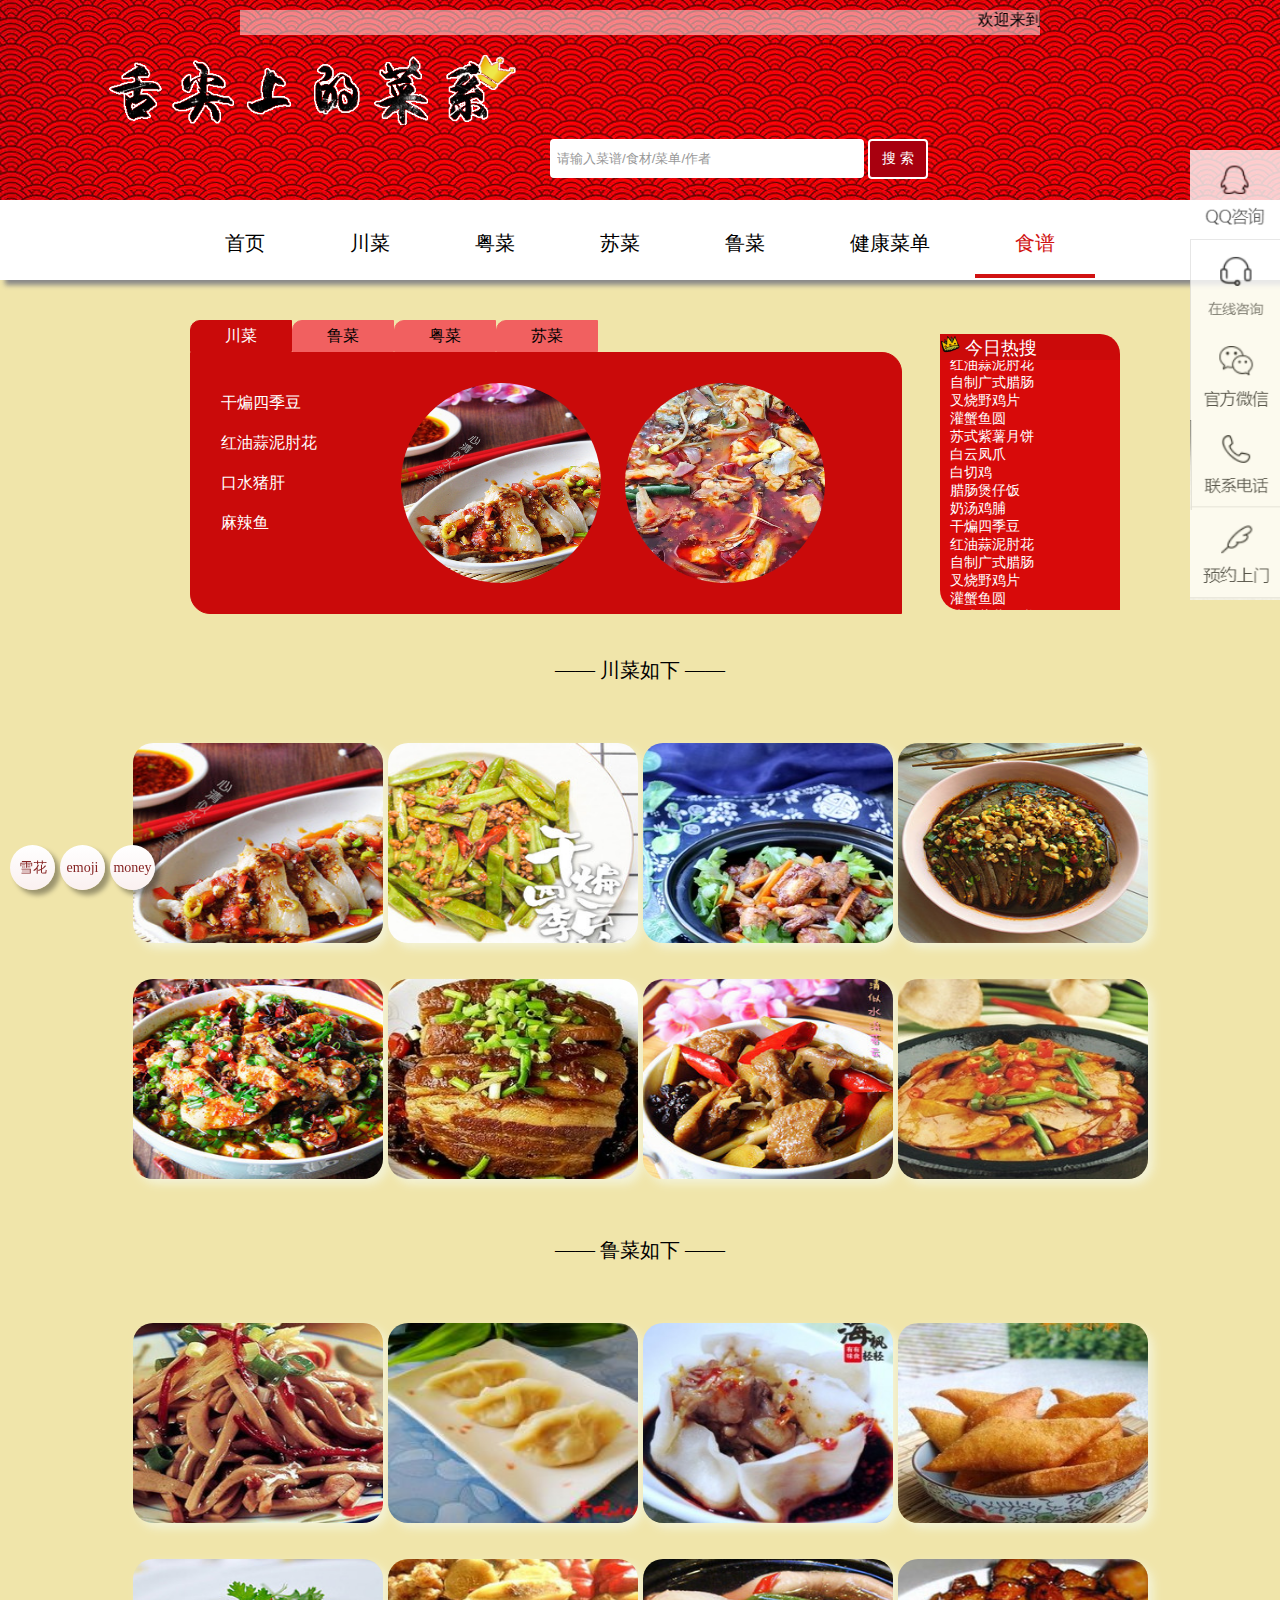
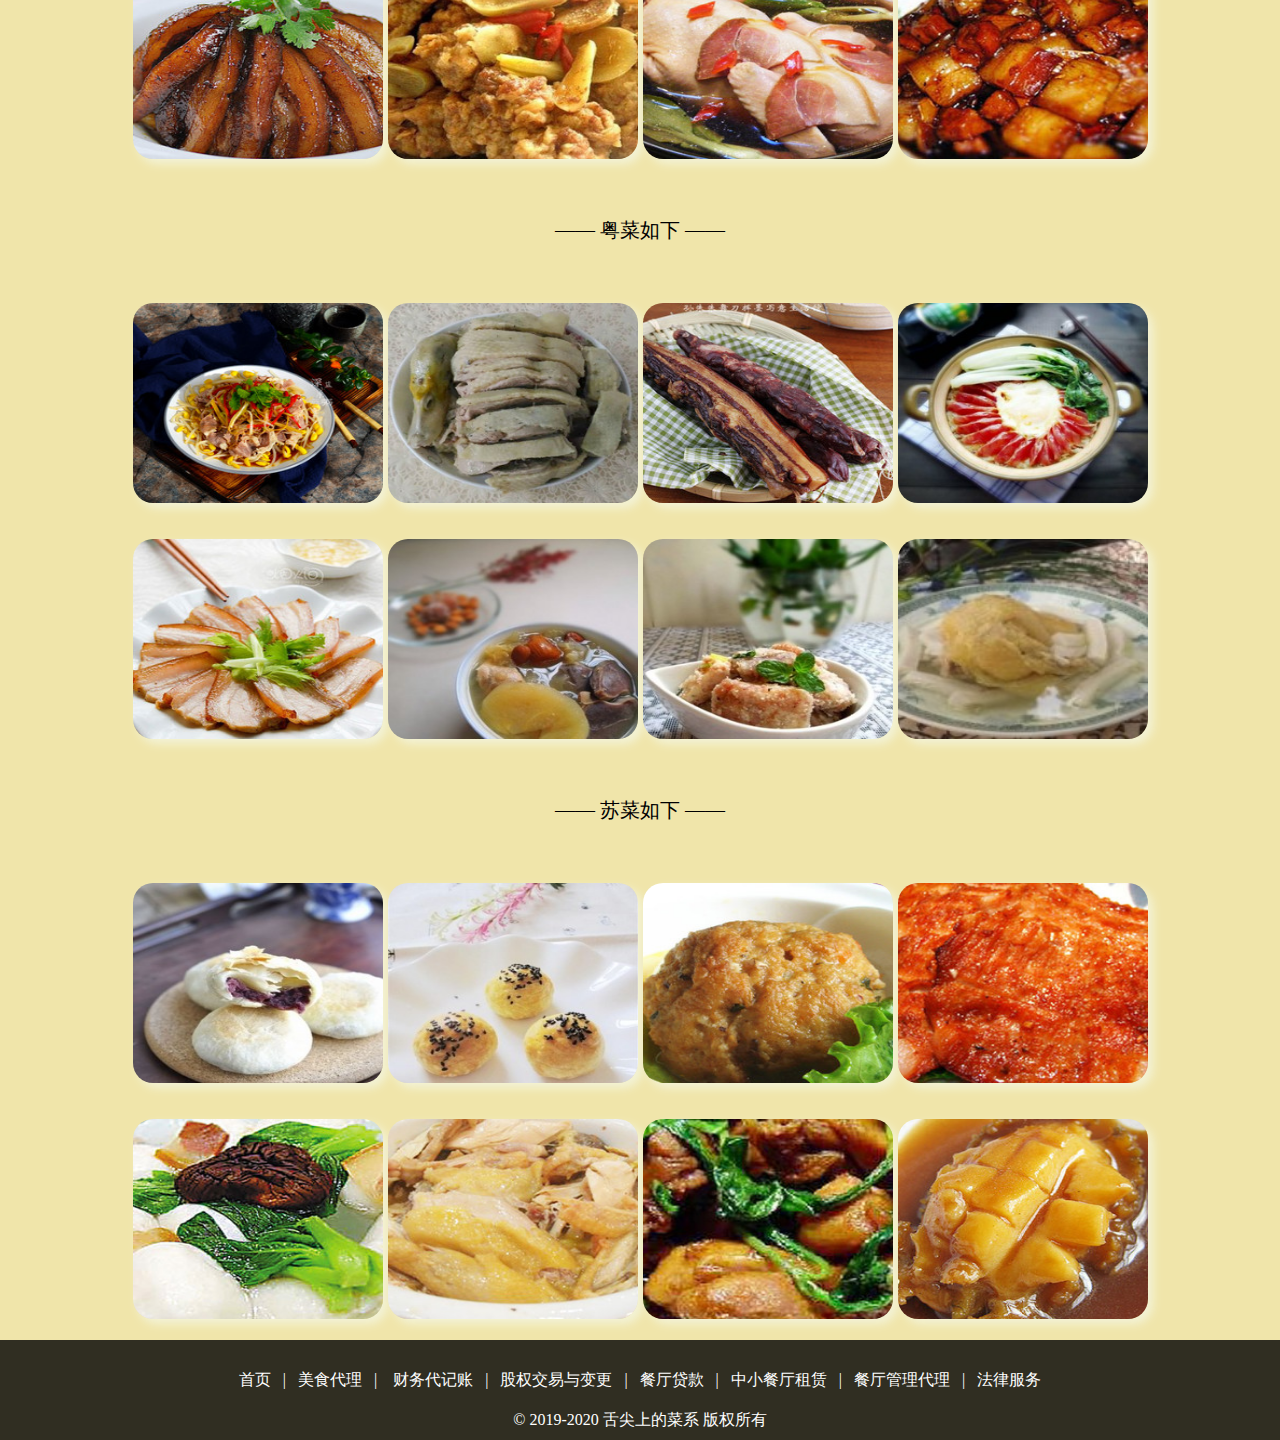
<file: demoMenu.html>
<!DOCTYPE html>
<html lang="en">

<head>
    <meta charset="UTF-8">
    <meta name="viewport" content="width=device-width, initial-scale=1.0">
    <meta http-equiv="X-UA-Compatible" content="ie=edge">
    <title>菜谱</title>
    <link rel="stylesheet" href="css/foods/menu.css">
    <link rel="stylesheet" href="css/foods/banner.css">
    <link rel="stylesheet" href="css/button.css">
    <link rel="stylesheet" href="css/scroll.css">
    <link rel="stylesheet" href="css/top.css">
    <link rel="stylesheet" href="css/fixed.css">
</head>

<body id="scroll">
    <div id="top" class="top">
        <div class="top01">
            <div id="topText">
                <marquee>欢迎来到网站“舌尖上的菜系”! 在这里您可以了解到中国四大主菜系：川菜、粤菜、苏菜和鲁菜。希望可以对您有帮助！</marquee>
            </div>
        	<img src="images/标题.png" alt="请等待" id="img1" height="70px" style="margin-left:100px">
			<input type="text" class="text" value="请输入菜谱/食材/菜单/作者" >
			<input type="submit" class="submit" value="搜 索">
        </div>
        <div class="top02">
            <div class="nav">
                <ul>
                    <li>
                        <a href="index.html">首页</a>
                    </li>
                    <li>
                        <a href="川菜.html">川菜</a>
                    </li>
                    <li>
                        <a href="粤菜.html">粤菜</a>
                    </li>
                    <li>
                        <a href="苏菜.html">苏菜</a>
                    </li>
                    <li>
                        <a href="鲁菜.html">鲁菜</a>
                    </li>
                    <li>
                        <a href="健康菜单.html">健康菜单</a>
                    </li>
                    <li>
                        <a class="on" href="demoMenu.html">食谱</a>
                    </li>
                </ul>
            </div>
        </div>
    </div>

    <div id="box1">
        <ul class="tab_nav">
            <li class="on">川菜</li>
            <li>鲁菜</li>
            <li>粤菜</li>
            <li>苏菜</li>
        </ul>

        <div class="tab_con">
            <div class="selected">
                <a href="#" style="color:white">干煸四季豆</a><br />
                <a href="#" style="color:white">红油蒜泥肘花</a><br />
                <a href="#" style="color:white">口水猪肝</a><br />
                <a href="#" style="color:white">麻辣鱼</a><br />
                <img src="images/foods/1.jpg" class="pic" />
                <img src="images/foods/2.jpg" class="pic1" />
            </div>
            <div>
                <a href="#" style="color:white">醉腰丝</a><br />
                <a href="#" style="color:white">酱排骨包子</a><br />
                <a href="#" style="color:white">奶汤鸡脯</a><br />
                <a href="#" style="color:white">炸巧饼</a><br />
                <img src="images/foods/3.jpg" class="pic" />
                <img src="images/foods/4.jpg" class="pic1" />
            </div>
            <div>
                <a href="#" style="color:white">白切鸡</a><br />
                <a href="#" style="color:white">白云凤爪</a><br />
                <a href="#" style="color:white">自制广式腊肠</a><br />
                <a href="#" style="color:white">腊肠煲仔饭</a><br />
                <img src="images/foods/5.jpg" class="pic" />
                <img src="images/foods/6.jpg" class="pic1" />
            </div>
            <div>
                <a href="#" style="color:white">苏式紫薯月饼</a><br />
                <a href="#" style="color:white">蟹粉狮子头</a><br />
                <a href="#" style="color:white">叉烧野鸡片</a><br />
                <a href="#" style="color:white">灌蟹鱼圆</a><br />
                <img src="images/foods/7.jpg" class="pic" />
                <img src="images/foods/8.jpg" class="pic1" />
            </div>
        </div>
        <div class="bfloatName">
            <img src="images/foods/timg.gif" />
            今日热搜
        </div>
        <div class="bfloat">
            <ul id="baniner1">
                <li><a href="#">干煸四季豆</a></li>
                <li><a href="#">红油蒜泥肘花</a></li>
                <li><a href="#">自制广式腊肠</a></li>
                <li><a href="#">叉烧野鸡片</a></li>
                <li><a href="#">灌蟹鱼圆</a></li>
                <li><a href="#">苏式紫薯月饼</a></li>
                <li><a href="#">白云凤爪</a></li>
                <li><a href="#">白切鸡</a></li>
                <li><a href="#">腊肠煲仔饭</a></li>
                <li><a href="#">奶汤鸡脯</a></li>
            </ul>
        </div>
    </div>

    <div class="words"">
        <a style="color:balck;font-size:20px;" href="#">
            <p>——  川菜如下  ——</p>
        </a>
    </div>
    <div class="container_box">
        <ul class="container_nav">
            <li>
                <img style="width:250px;height:200px;border-radius:20px;" src="images/foods/chuancai/红油蒜泥肘花.jpg"
                    alt="" />
                <div class="hide">
                    <a href="#">
                        <p>红油蒜泥肘花</p>
                    </a>
                    <p>8步/大约60min</p>
                    <p>煮/香辣味</p>
                </div>
            </li>
            <li>
                <img style="width:250px;height:200px;border-radius:20px;" src="images/foods/chuancai/干煸四季豆.jpg"
                    alt="" />
                <div class="hide">
                    <a href="#">
                        <p>干煸四季豆</p>
                    </a>
                    <p>5步/大约30min</p>
                    <p>干煸/咸鲜味</p>
                </div>
            </li>
            <li>
                <img style="width:250px;height:200px;border-radius:20px;" src="images/foods/chuancai/家常干锅豆腐.jpg"
                    alt="" />
                <div class="hide">
                    <a href="#">
                        <p>家常干锅排骨</p>
                    </a>
                    <p>10步/大约15min</p>
                    <p>炸/香辣味</p>
                </div>
            </li>
            <li>
                <img style="width:250px;height:200px;border-radius:20px;" src="images/foods/chuancai/口水猪肝.jpg" alt="" />
                <div class="hide">
                    <a href="#">
                        <p>口水猪肝</p>
                    </a>
                    <p>9步/大约15min</p>
                    <p>煮/香辣味</p>
                </div>
            </li>
            <li>
                <img style="width:250px;height:200px;border-radius:20px;" src="images/foods/chuancai/重庆豆花鱼.jpg"
                    alt="" />
                <div class="hide">
                    <a href="#">
                        <p>重庆豆花鱼</p>
                    </a>
                    <p>20步/大约30min</p>
                    <p>煮/香辣味</p>
                </div>
            </li>
            <li>
                <img style="width:250px;height:200px;border-radius:20px;" src="images/foods/chuancai/四川烧白.jpg" alt="" />
                <div class="hide">
                    <a href="#">
                        <p>四川烧白</p>
                    </a>
                    <p>15步/大约2h</p>
                    <p>煮/香辣味</p>
                </div>
            </li>
            <li>
                <img style="width:250px;height:200px;border-radius:20px;" src="images/foods/chuancai/姜爆鸭子.jpg" alt="" />
                <div class="hide">
                    <a href="#">
                        <p>姜爆鸭子</p>
                    </a>
                    <p>11步/大约60min</p>
                    <p>烧/香辣味</p>
                </div>
            </li>
            <li>
                <img style="width:250px;height:200px;border-radius:20px;" src="images/foods/chuancai/石锅杏鲍菇.jpg"
                    alt="" />
                <div class="hide">
                    <a href="#">
                        <p>石锅杏鲍菇</p>
                    </a>
                    <p>1步/大约15min</p>
                    <p>烧/香辣味</p>
                </div>
            </li>
        </ul>
    </div>

    <div class="words">
        <a style="color:balck;font-size:20px;" href="#">
            <p>——  鲁菜如下  ——</p>
        </a>
    </div>
    <div class="container_box">
        <ul class="container_nav">
            <li>
                <img style="width:250px;height:200px;border-radius:20px;" src="images/foods/lucai/醉腰丝.jpg"
                    alt="" />
                <div class="hide">
                    <a href="#">
                        <p>醉腰丝</p>
                    </a>
                    <p>1步/大约30min</p>
                    <p>腌/咸鲜味</p>
                </div>
            </li>
            <li>
                <img style="width:250px;height:200px;border-radius:20px;" src="images/foods/lucai/蒸饺.jpg"
                    alt="" />
                <div class="hide">
                    <a href="#">
                        <p>牛肉杏鲍菇烫面蒸饺</p>
                    </a>
                    <p>14步</p>
                    <p>蒸/葱香味</p>
                </div>
            </li>
            <li>
                <img style="width:250px;height:200px;border-radius:20px;" src="images/foods/lucai/酱排骨包子.jpg"
                    alt="" />
                <div class="hide">
                    <a href="#">
                        <p>酱排骨包子</p>
                    </a>
                    <p>7步</p>
                    <p>其他工艺/其他口味</p>
                </div>
            </li>
            <li>
                <img style="width:250px;height:200px;border-radius:20px;" src="images/foods/lucai/炸巧饼.jpg" alt="" />
                <div class="hide">
                    <a href="#">
                        <p>炸巧饼</p>
                    </a>
                    <p>11步</p>
                    <p>其他工艺/其他口味</p>
                </div>
            </li>
            <li>
                <img style="width:250px;height:200px;border-radius:20px;" src="images/foods/lucai/济南把子肉.jpg"
                    alt="" />
                <div class="hide">
                    <a href="#">
                        <p>济南把子肉</p>
                    </a>
                    <p>1步/大约15min</p>
                    <p>炖/甜味</p>
                </div>
            </li>
            <li>
                <img style="width:250px;height:200px;border-radius:20px;" src="images/foods/lucai/酥炸春花肉.jpg" alt="" />
                <div class="hide">
                    <a href="#">
                        <p>酥炸春花肉</p>
                    </a>
                    <p>1步/大约15min</p>
                    <p>炸/咸鲜味</p>
                </div>
            </li>
            <li>
                <img style="width:250px;height:200px;border-radius:20px;" src="images/foods/lucai/神仙鸭子.jpg" alt="" />
                <div class="hide">
                    <a href="#">
                        <p>神仙鸭子</p>
                    </a>
                    <p>1步/大约2h</p>
                    <p>砂锅/咸鲜味</p>
                </div>
            </li>
            <li>
                <img style="width:250px;height:200px;border-radius:20px;" src="images/foods/lucai/小炖肉.jpg"
                    alt="" />
                <div class="hide">
                    <a href="#">
                        <p>小炖肉</p>
                    </a>
                    <p>1步/大约60min</p>
                    <p>炖/咸鲜味</p>
                </div>
            </li>
        </ul>
    </div>

    <div class="words">
        <a style="color:balck;font-size:20px;" href="#">
            <p>——  粤菜如下  ——</p>
        </a>
    </div>
    <div class="container_box">
        <ul class="container_nav">
            <li>
                <img style="width:250px;height:200px;border-radius:20px;" src="images/foods/yuecai/白灼肥牛.jpg"
                    alt="" />
                <div class="hide">
                    <a href="#">
                        <p>白灼肥牛</p>
                    </a>
                    <p>9步/大约15min</p>
                    <p>灼/家常味</p>
                </div>
            </li>
            <li>
                <img style="width:250px;height:200px;border-radius:20px;" src="images/foods/yuecai/白切鸡.jpg"
                    alt="" />
                <div class="hide">
                    <a href="#">
                        <p>白切鸭</p>
                    </a>
                    <p>6步/大约60min</p>
                    <p>煮/咸鲜味</p>
                </div>
            </li>
            <li>
                <img style="width:250px;height:200px;border-radius:20px;" src="images/foods/yuecai/自制广式腊肠.jpg"
                    alt="" />
                <div class="hide">
                    <a href="#">
                        <p>自制广式腊肠</p>
                    </a>
                    <p>4步/大约数天</p>
                    <p>蜡/咸鲜味</p>
                </div>
            </li>
            <li>
                <img style="width:250px;height:200px;border-radius:20px;" src="images/foods/yuecai/腊肠煲仔饭.jpg" alt="" />
                <div class="hide">
                    <a href="#">
                        <p>腊肠煲仔饭</p>
                    </a>
                    <p>9步/大约30min</p>
                    <p>煲/咸鲜味</p>
                </div>
            </li>
            <li>
                <img style="width:250px;height:200px;border-radius:20px;" src="images/foods/yuecai/客家咸肉.jpg"
                    alt="" />
                <div class="hide">
                    <a href="#">
                        <p>客家咸肉</p>
                    </a>
                    <p>3步/大约30min</p>
                    <p>腌/咸鲜味</p>
                </div>
            </li>
            <li>
                <img style="width:250px;height:200px;border-radius:20px;" src="images/foods/yuecai/苹果银耳炖鸭肾汤.jpg" alt="" />
                <div class="hide">
                    <a href="#">
                        <p>苹果银耳炖鸭肾汤</p>
                    </a>
                    <p>10步</p>
                    <p>炖/其他口味</p>
                </div>
            </li>
            <li>
                <img style="width:250px;height:200px;border-radius:20px;" src="images/foods/yuecai/翻砂香芋.jpg" alt="" />
                <div class="hide">
                    <a href="#">
                        <p>翻砂香芋</p>
                    </a>
                    <p>15步</p>
                    <p>炒/其他口味</p>
                </div>
            </li>
            <li>
                <img style="width:250px;height:200px;border-radius:20px;" src="images/foods/yuecai/椰子炖鸡.jpg"
                    alt="" />
                <div class="hide">
                    <a href="#">
                        <p>椰子炖鸡</p>
                    </a>
                    <p>8步</p>
                    <p>炖/其他口味</p>
                </div>
            </li>
        </ul>
    </div>

    <div class="words">
        <a style="color:balck;font-size:20px;" href="#">
            <p>——  苏菜如下  ——</p>
        </a>
    </div>
    <div class="container_box">
        <ul class="container_nav">
            <li>
                <img style="width:250px;height:200px;border-radius:20px;" src="images/foods/sucai/苏氏紫薯月饼.jpg"
                    alt="" />
                <div class="hide">
                    <a href="#">
                        <p>苏氏紫薯月饼</p>
                    </a>
                    <p>20步</p>
                    <p>烤/其他口味</p>
                </div>
            </li>
            <li>
                <img style="width:250px;height:200px;border-radius:20px;" src="images/foods/sucai/苏氏肉松月饼.jpg"
                    alt="" />
                <div class="hide">
                    <a href="#">
                        <p>苏氏肉松月饼</p>
                    </a>
                    <p>18步</p>
                    <p>其他工艺/其他口味</p>
                </div>
            </li>
            <li>
                <img style="width:250px;height:200px;border-radius:20px;" src="images/foods/sucai/蟹粉狮子头.jpg"
                    alt="" />
                <div class="hide">
                    <a href="#">
                        <p>蟹粉狮子头</p>
                    </a>
                    <p>8步/大约60min</p>
                    <p>煮/咸鲜味</p>
                </div>
            </li>
            <li>
                <img style="width:250px;height:200px;border-radius:20px;" src="images/foods/sucai/叉烧野鸡片.jpg" alt="" />
                <div class="hide">
                    <a href="#">
                        <p>叉烧野鸡片</p>
                    </a>
                    <p>1步/大约90min</p>
                    <p>烤/咸鲜味</p>
                </div>
            </li>
            <li>
                <img style="width:250px;height:200px;border-radius:20px;" src="images/foods/sucai/灌蟹鱼圆.jpg"
                    alt="" />
                <div class="hide">
                    <a href="#">
                        <p>灌蟹鱼圆</p>
                    </a>
                    <p>1步/大约30min</p>
                    <p>煮/咸鲜味</p>
                </div>
            </li>
            <li>
                <img style="width:250px;height:200px;border-radius:20px;" src="images/foods/sucai/清炖硕鸡.jpg" alt="" />
                <div class="hide">
                    <a href="#">
                        <p>清炖硕鸡</p>
                    </a>
                    <p>1步/大约数h</p>
                    <p>煮/咸鲜味</p>
                </div>
            </li>
            <li>
                <img style="width:250px;height:200px;border-radius:20px;" src="images/foods/sucai/叉烧鳜鱼.jpg" alt="" />
                <div class="hide">
                    <a href="#">
                        <p>叉烧鳜鱼</p>
                    </a>
                    <p>1步/大约数h</p>
                    <p>烤/咸鲜味</p>
                </div>
            </li>
            <li>
                <img style="width:250px;height:200px;border-radius:20px;" src="images/foods/sucai/鲍鱼.jpg"
                    alt="" />
                <div class="hide">
                    <a href="#">
                        <p>稀卤鲍鱼</p>
                    </a>
                    <p>1步/大约2h</p>
                    <p>卤/咸鲜味</p>
                </div>
            </li>
        </ul>
    </div>

    <div id="btn1">
        <button class="btnStyle">雪花</button>
    </div>
    <div id="btn2">
        <button class="btnStyle" style="margin-left:60px">emoji</button>
    </div>
    <div id="btn3">
        <button class="btnStyle" style="margin-left:110px">money</button>
    </div>
    <div id="di">
        <div id="didi">
            首页&nbsp;&nbsp; | &nbsp;&nbsp;美食代理&nbsp;&nbsp; | &nbsp;&nbsp;
            财务代记账&nbsp;&nbsp; | &nbsp;&nbsp;股权交易与变更&nbsp;&nbsp; |
            &nbsp;&nbsp;餐厅贷款&nbsp;&nbsp; | &nbsp;&nbsp;中小餐厅租赁&nbsp;&nbsp;
            | &nbsp;&nbsp;餐厅管理代理&nbsp;&nbsp; | &nbsp;&nbsp;法律服务   <br>
            © 2019-2020 舌尖上的菜系 版权所有
        </div>
    </div>

    <div id = "rightright">
    	<ul>
    		<li><a href="#"><img src="images/QQ.png" id="img11"/></a></li>
    		<li><a href="#"><img src="images/ZX.png" id="img22"></a></li>
    		<li><a href="#"><img src="images/WX.png" id="img33"/></a></li>
    		<li><a href="#"><img src="images/LX.png" id="img44" /></a></li>
    		<li><a href="#"><img src="images/YY.png" id="img55" /></a></li>
    	</ul>
    </div>

</body>

</script>
<script src="js/foods/top.js">
</script>
<script src="js/snow.js">
</script>
<script src="js/emoji.js">
</script>
<script src="js/money.js">
</script>
<script src="js/foods/menu.js">
</script>
</html>
</file>
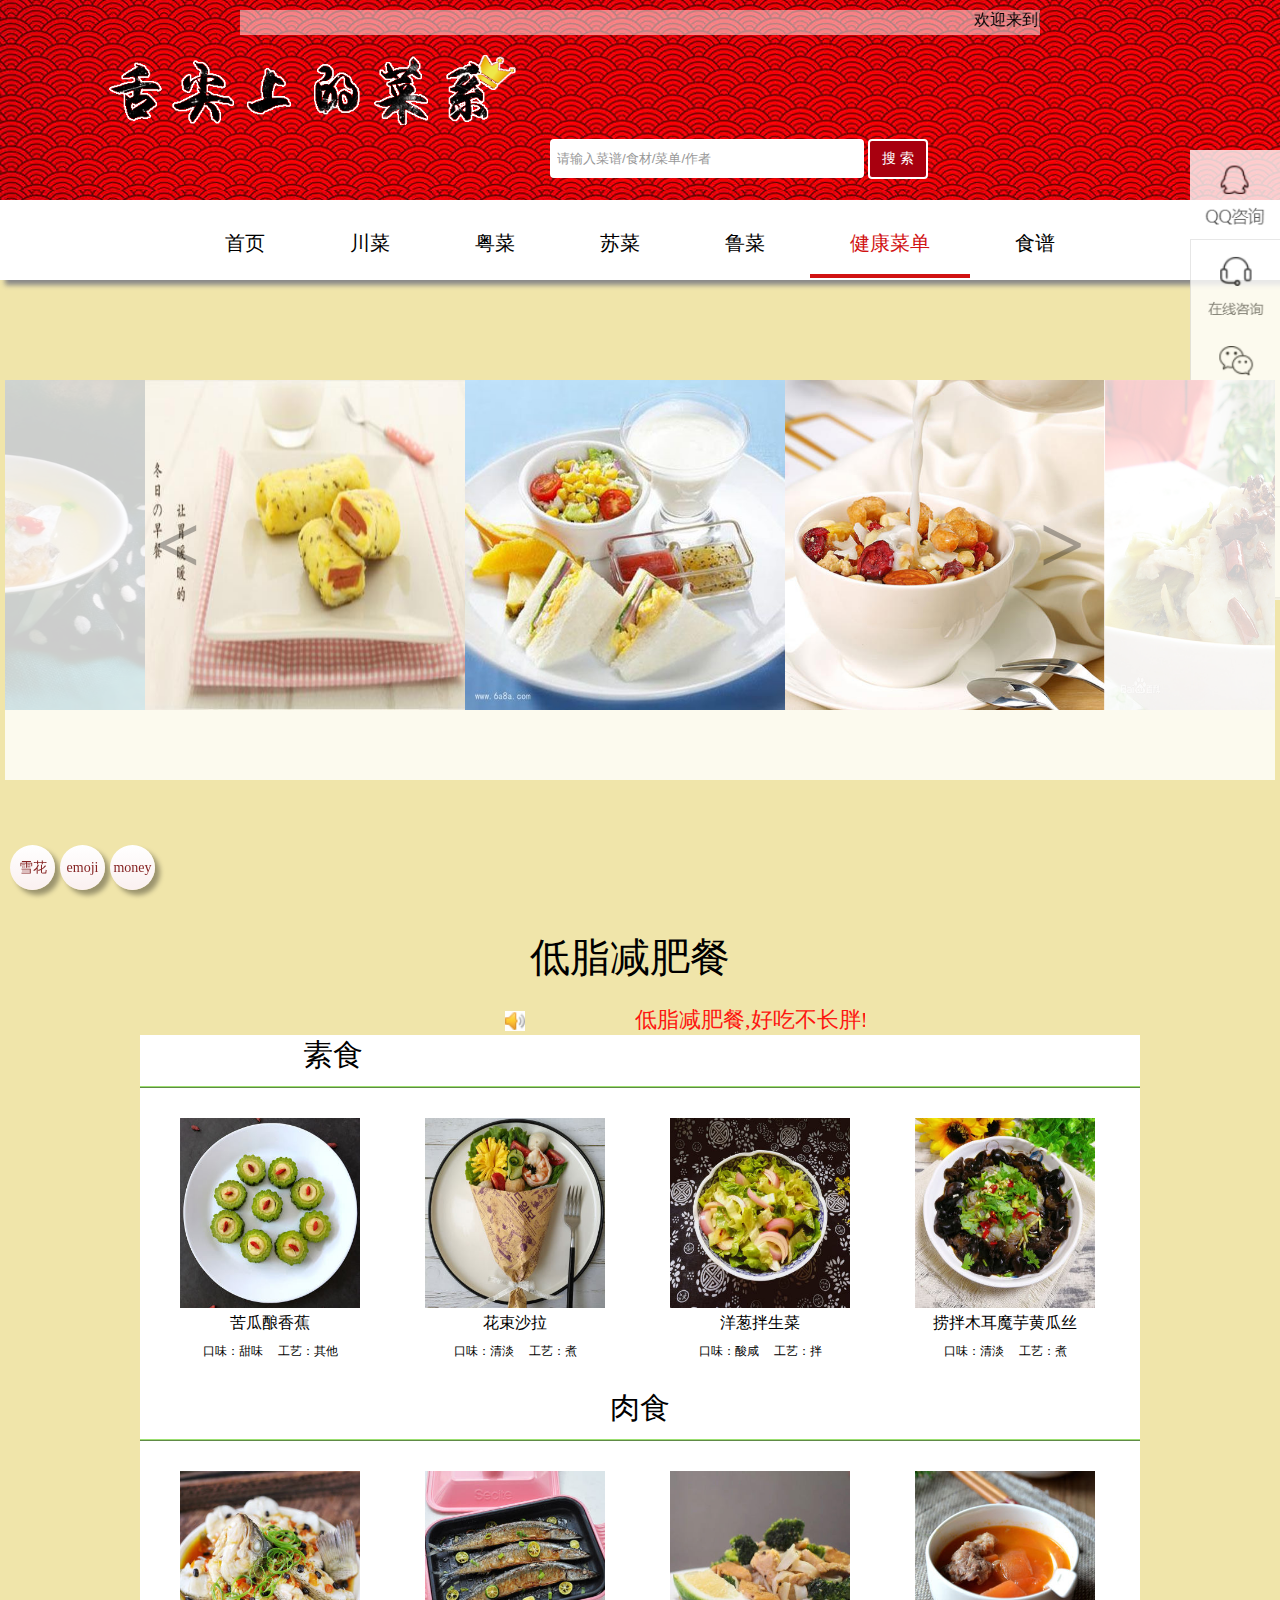
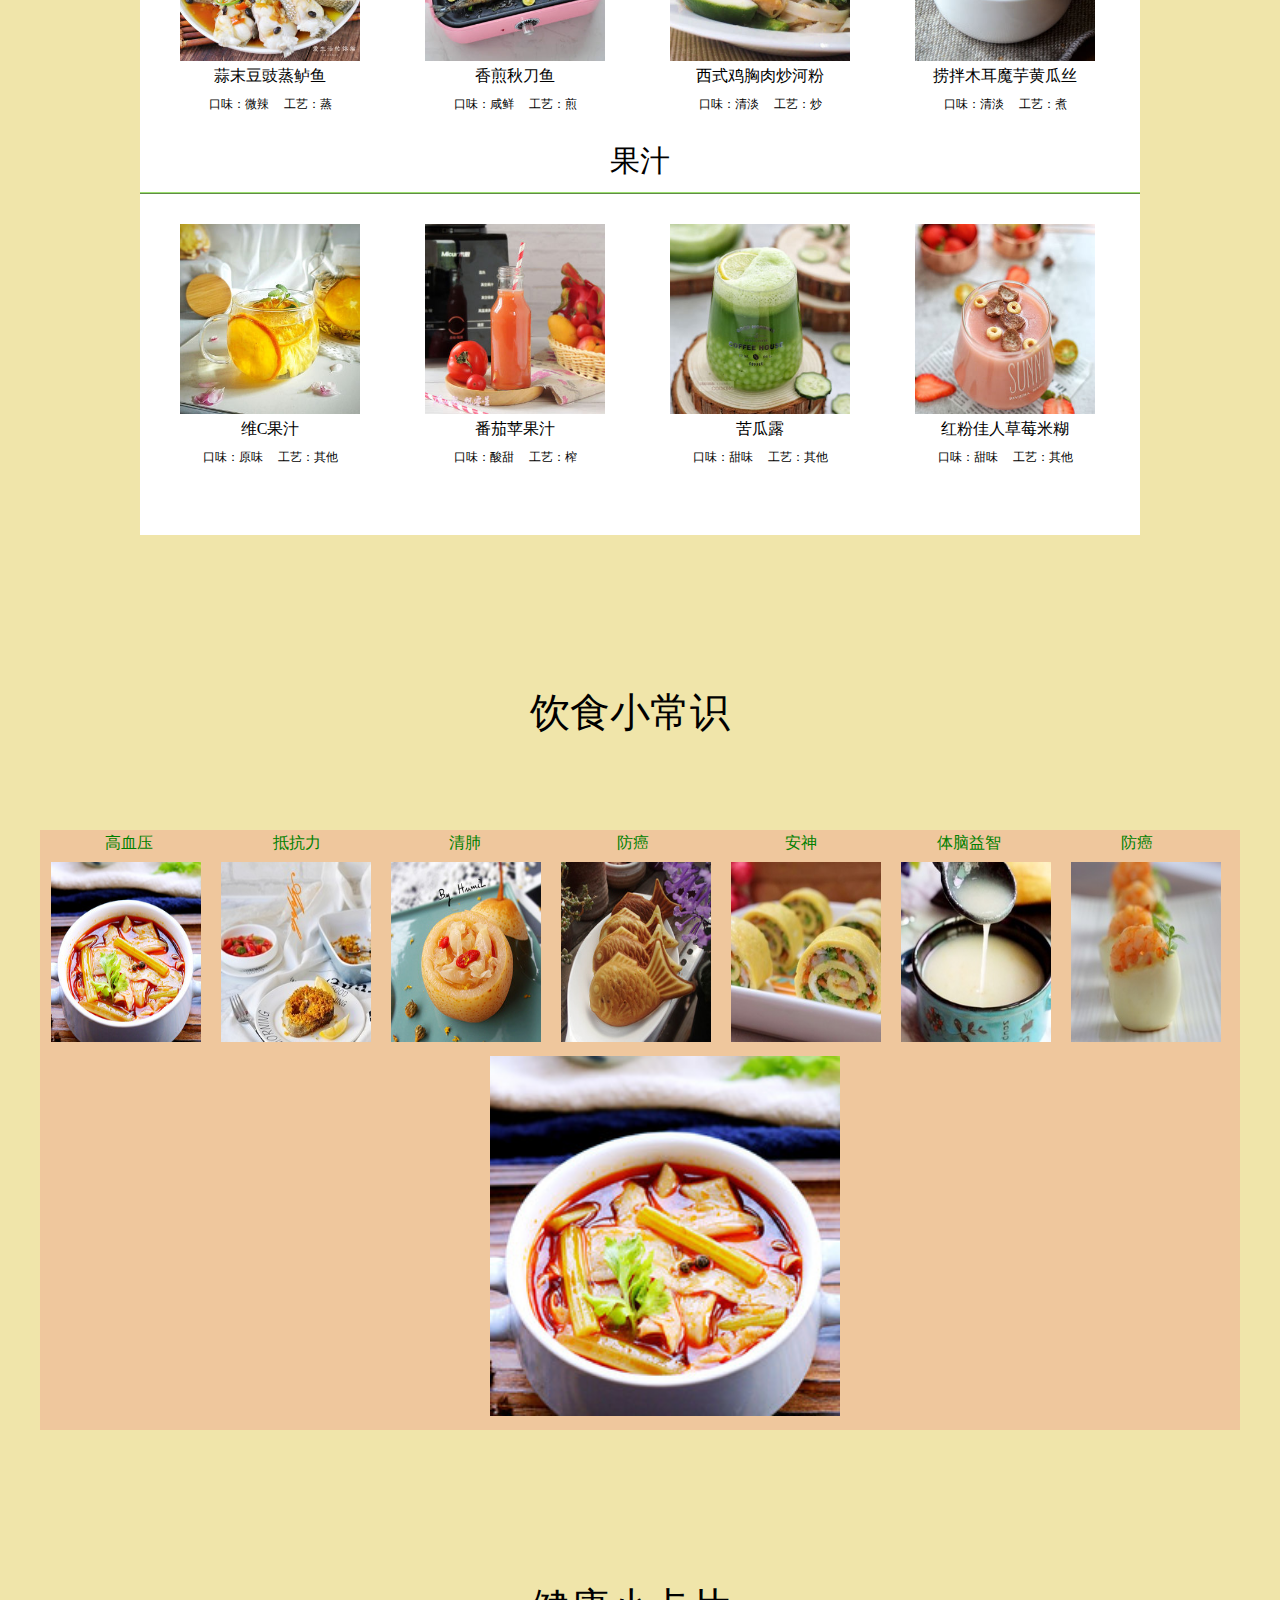
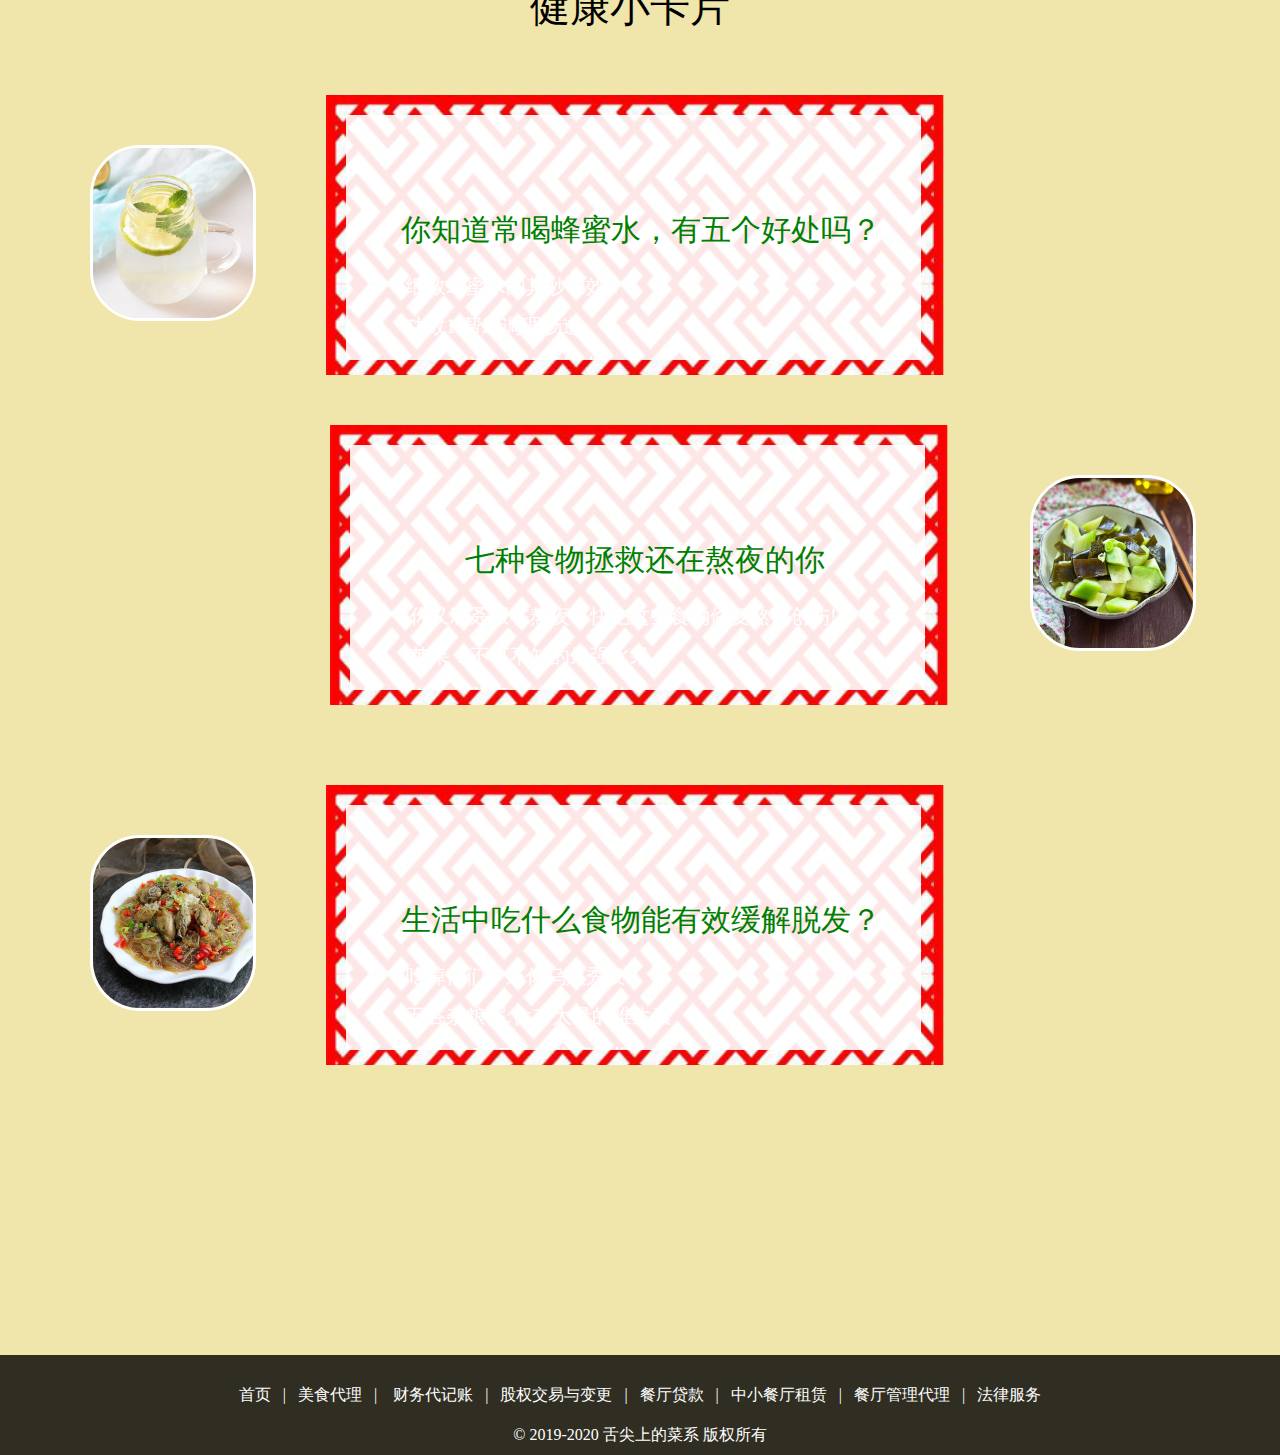
<file: 健康菜单.html>
<!DOCTYPE html>
<html lang="en">

<head>
    <meta charset="UTF-8">
    <meta name="viewport" content="width=device-width, initial-scale=1.0">
    <meta http-equiv="X-UA-Compatible" content="ie=edge">
    <title>health</title>
    <link rel="stylesheet" href="css/top.css">
     <link rel="stylesheet" href="css/fixed.css">
    <link rel="stylesheet" href="css/button.css">
    <link rel="stylesheet" href="css/scroll.css">
    <link rel="stylesheet" href="css/health/hel.css">
</head>

<body style="height:3000px;" id="scroll">
    <div id="top" class="top">
        <div class="top01">
            <div id="topText">
                <marquee>欢迎来到网站“舌尖上的菜系”! 在这里您可以了解到中国四大主菜系：川菜、粤菜、苏菜和鲁菜。希望可以对您有帮助！</marquee>
            </div>
            <img src="images/标题.png" alt="请等待" id="img1" height="70px" style="margin-left:100px">
            <input type="text" class="text" value="请输入菜谱/食材/菜单/作者" >
            <input type="submit" class="submit" value="搜 索">
        </div>
        <div class="top02">
            <div class="nav">
                <ul>
                    <li>
                        <a href="index.html">首页</a>
                    </li>
                    <li>
                        <a href="川菜.html">川菜</a>
                    </li>
                    <li>
                        <a href="粤菜.html">粤菜</a>
                    </li>
                    <li>
                        <a href="苏菜.html">苏菜</a>
                    </li>
                    <li>
                        <a href="鲁菜.html">鲁菜</a>
                    </li>
                    <li>
                        <a class="on" href="健康菜单.html">健康菜单</a>
                    </li>
                    <li>
                        <a href="demoMenu.html">食谱</a>
                    </li>
                </ul>
            </div>
        </div>
    </div>
    <div id="rightright">
    	<ul>
    		<li><a href="#"><img src="images/QQ.png" id="img11"/></a></li>
    		<li><a href="#"><img src="images/ZX.png" id="img22"></a></li>
    		<li><a href="#"><img src="images/WX.png" id="img33"/></a></li>
    		<li><a href="#"><img src="images/LX.png" id="img44" /></a></li>
    		<li><a href="#"><img src="images/YY.png" id="img55" /></a></li>
    	</ul>
    </div>
    <div id="btn1">
        <button class="btnStyle">雪花</button>
    </div>
    <div id="btn2">
        <button class="btnStyle" style="margin-left:60px">emoji</button>
    </div>
    <div id="btn3">
        <button class="btnStyle" style="margin-left:110px">money</button>
    </div>
    <div class="box" id="box">
        <div class="slider" id="slider">
            <div class="slide">
                <div class="paint"><img src="images/health/y3.jpg"/></div>
                <div class="paint"><img src="images/health/y1.jpg"/></div>
                <div class="paint"><img src="images/health/y2.jpg"/></div>
            </div>
            <div class="slide">
                <div class="paint"><img src="images/health/z5.jpg"/></div>
                <div class="paint"><img src="images/health/z4.jpg"/></div>
                <div class="paint"><img src="images/health/z1.jpg"/></div>
            </div>
            <div class="slide">
                <div class="paint"><img src="images/health/w4.jpg"/></div>
                <div class="paint"><img src="images/health/w3.jpg"/></div>
                <div class="paint"><img src="images/health/w5.jpg"/></div>
            </div>
            <div class="slide">
                <div class="paint"><img src="images/health/x3.jpg"/></div>
                <div class="paint"><img src="images/health/x5.jpg"/></div>
                <div class="paint"><img src="images/health/x4.jpg"/></div>
            </div>
            <div class="slide">
                <div class="paint"><img src="images/health/e1.jpg"/></div>
                <div class="paint"><img src="images/health/e2.jpg"/></div>
                <div class="paint"><img src="images/health/e4.jpg"/></div>
            </div>
            <div class="slide">
                <div class="paint"><img src="images/health/y3.jpg"/></div>
                <div class="paint"><img src="images/health/y1.jpg"/></div>
                <div class="paint"><img src="images/health/y2.jpg"/></div>
            </div>
             <div class="slide">
                <div class="paint"><img src="images/health/z5.jpg"/></div>
                <div class="paint"><img src="images/health/z4.jpg"/></div>
                <div class="paint"><img src="images/health/z1.jpg"/></div>
            </div>
        </div>
        <span id="left"><</span>
        <span id="right">></span> 
        <div id="blank_left"></div>
        <div id="blank_right"></div>
        <div id="blank_bottom"></div>   
    </div>
    <div class="title" ><p>低脂减肥餐</p></div>
    <div class="title00"><img src="images/health/a15.png">
    <div class="title02" id="title02">
        <div class="title03" id="title03">
            <p>低脂减肥餐,好吃不长胖!!!</p>
        </div>
    </div>
    </div>
    <div class="center">
        <p>素食</p>
        <div class="one">            
            <div id="on" style="margin-left:10px">
                <img src="images/health/m1.jpg"/>
                <div class="detail">
                    <p>苦瓜酿香蕉</p>
                    <p style="font-size: 12px">口味：甜味&nbsp;&nbsp;&nbsp;&nbsp; 工艺：其他</p>
                </div>
            </div>
            <div id="on">
                <img src="images/health/m2.jpg"/>
                <div class="detail">
                    <p>花束沙拉</p>
                    <p style="font-size: 12px">口味：清淡&nbsp;&nbsp;&nbsp;&nbsp; 工艺：煮</p>
                </div>
            </div>
            <div id="on">
                <img src="images/health/m5.jpg"/>
                <div class="detail">
                    <p>洋葱拌生菜</p>
                    <p style="font-size: 12px">口味：酸咸&nbsp;&nbsp;&nbsp;&nbsp; 工艺：拌</p>
                </div>
            </div>
            <div id="on">
                <img src="images/health/m3.jpg"/>
                <div class="detail">
                    <p>捞拌木耳魔芋黄瓜丝 </p>
                    <p style="font-size: 12px">口味：清淡&nbsp;&nbsp;&nbsp;&nbsp; 工艺：煮</p>
                </div>
            </div>
        </div>
        <p>肉食</p>
        <div class="one"> 
            <div id="on" style="margin-left:10px">
                <img src="images/health/b3.jpg"/>
                <div class="detail">
                    <p>蒜末豆豉蒸鲈鱼</p>
                    <p style="font-size: 12px">口味：微辣&nbsp;&nbsp;&nbsp;&nbsp; 工艺：蒸</p>
                </div>
            </div>
            <div id="on">
                <img src="images/health/b2.jpg"/>
                <div class="detail">
                    <p>香煎秋刀鱼</p>
                    <p style="font-size: 12px">口味：咸鲜&nbsp;&nbsp;&nbsp;&nbsp; 工艺：煎</p>
                </div>
            </div>
            <div id="on">
                <img src="images/health/b5.jpg"/>
                <div class="detail">
                    <p>西式鸡胸肉炒河粉</p>
                    <p style="font-size: 12px">口味：清淡&nbsp;&nbsp;&nbsp;&nbsp; 工艺：炒</p>
                </div>
            </div>
            <div id="on">
                <img src="images/health/b1.jpg"/>
                <div class="detail">
                    <p>捞拌木耳魔芋黄瓜丝 </p>
                    <p style="font-size: 12px">口味：清淡&nbsp;&nbsp;&nbsp;&nbsp; 工艺：煮</p>
                </div>
            </div>
        </div>
        <p>果汁</p>
        <div class="one">
            <div id="on" style="margin-left:10px">
                <img src="images/health/n1.jpg"/>
                <div class="detail">
                    <p>维C果汁</p>
                    <p style="font-size: 12px">口味：原味&nbsp;&nbsp;&nbsp;&nbsp; 工艺：其他</p>
                </div>
            </div>
            <div id="on">
                <img src="images/health/n4.jpg"/>
                <div class="detail">
                    <p>番茄苹果汁</p>
                    <p style="font-size: 12px">口味：酸甜&nbsp;&nbsp;&nbsp;&nbsp; 工艺：榨</p>
                </div>
            </div>
            <div id="on">
                <img src="images/health/n3.jpg"/>
                <div class="detail">
                    <p>苦瓜露</p>
                    <p style="font-size: 12px">口味：甜味&nbsp;&nbsp;&nbsp;&nbsp; 工艺：其他</p>
                </div>
            </div>
            <div id="on">
                <img src="images/health/n2.jpg"/>
                <div class="detail">
                    <p>红粉佳人草莓米糊 </p>
                    <p style="font-size: 12px">口味：甜味&nbsp;&nbsp;&nbsp;&nbsp; 工艺：其他</p>
                </div>
            </div>
        </div> 
    </div>
    <div class="title"><p>饮食小常识</p></div>
    <div id="main">
        <div id="smallpic">
        	<div class="smallpic_one"><p style="color: green">高血压</p></div>
        	<div class="smallpic_one"><p style="color: green">抵抗力</p></div>
        	<div class="smallpic_one"><p style="color: green">清肺</p></div>
        	<div class="smallpic_one"><p style="color: green">防癌</p></div>
        	<div class="smallpic_one"><p style="color: green">安神</p></div>
        	<div class="smallpic_one"><p style="color: green">体脑益智</p></div>
        	<div class="smallpic_one"><p style="color: green">防癌</p></div>
            <img src="images/health/fy3.jpg"/>
            <img src="images/health/fy2.jpg"/>
            <img src="images/health/fy6.jpg"/>
            <img src="images/health/fy5.jpg"/>
            <img src="images/health/fy8.jpg"/>
            <img src="images/health/yf1.jpg"/>
            <img src="images/health/fy7.jpg"/>
        </div>
        <div>
            <img id="bigpic" src="images/health/fy3.jpg"/>
        </div>
    </div>
    <div class="title"><p>健康小卡片</p></div>
    <div class="bottom">
        <div class="last">
            <div class="last_one">
                <img src="images/health/card1.jpg">
                <div class="card">
                    <div class="white"></div>
                    <div id="container">
                        <p id="p1">你知道常喝蜂蜜水，有五个好处吗？</p>
                        <ul id="p2">
                            <li class="bg">细数蜂蜜水的其妙功效！</li>
                            <li class="bg">功效1:帮助调理肠道</li>
                            <li class="bg">功效2:增强身体抵抗力</li>
                            <li class="bg">功效3:缓解疲劳</li>
                            <li class="bg">功效4:清肺润燥</li>
                            <li class="bg">功效5:延年益寿</li>
                        </ul>
                    </div>
                 </div>
            </div>
            <div class="last_two">              
                <div class="card">
                    <div class="white"></div>
                    <div id="container1">
                        <p id="p3">七种食物拯救还在熬夜的你</p>
                        <ul id="p4">
                            <li class="bg1">你又双叒叕在熬夜！快吃这些食物修复熬夜创伤!</li>
                            <li class="bg1">苹果：不可不知的最强水果</li>
                            <li class="bg1">海带：防毒、排毒双保险</li>
                            <li class="bg1">猪瘦肉：抗疲劳、补充蛋白质</li>
                            <li class="bg1">洋葱：护肝助排毒</li>
                        </ul>
                    </div>
                 </div>
                 <img src="images/health/card3.jpg">
            </div>
            <div class="last_three">
                <img src="images/health/card2.jpg">
                <div class="card">
                    <div class="white"></div>
                    <div id="container2">
                        <p id="p5">生活中吃什么食物能有效缓解脱发？</p>
                        <ul id="p6">
                            <li class="bg2">吃掉他们，还你乌黑秀发!</li>
                            <li class="bg2">五谷杂粮粥:含有大量的维生素</li>
                            <li class="bg2">核桃糖:助保护细胞不受损伤</li>
                            <li class="bg2">黑芝麻糊:治疗头发干枯</li>
                            <li class="bg2">龙眼肉桑椹水:有活血养血之用</li>
                            <li class="bg2">何首乌红枣粥:补益精血、乌须发</li>
                        </ul>
                    </div>
                 </div>
            </div>
        </div>    
    </div>
    <div id="di">
        <div id="didi">
            首页&nbsp;&nbsp; | &nbsp;&nbsp;美食代理&nbsp;&nbsp; | &nbsp;&nbsp;
            财务代记账&nbsp;&nbsp; | &nbsp;&nbsp;股权交易与变更&nbsp;&nbsp; |
            &nbsp;&nbsp;餐厅贷款&nbsp;&nbsp; | &nbsp;&nbsp;中小餐厅租赁&nbsp;&nbsp;
            | &nbsp;&nbsp;餐厅管理代理&nbsp;&nbsp; | &nbsp;&nbsp;法律服务   <br>
            © 2019-2020 舌尖上的菜系 版权所有
        </div>
    </div>
</body>
<script src="js/health/healthy.js"></script>
<script src="js/top.js">
</script>
<script src="js/snow.js">
</script>
<script src="js/emoji.js">
</script>
<script src="js/money.js">
</script>
<script src="js/yue/animate.js">
</script>
</html>

<!-- 滚动、 加底图、飘移、改字体-->
</file>
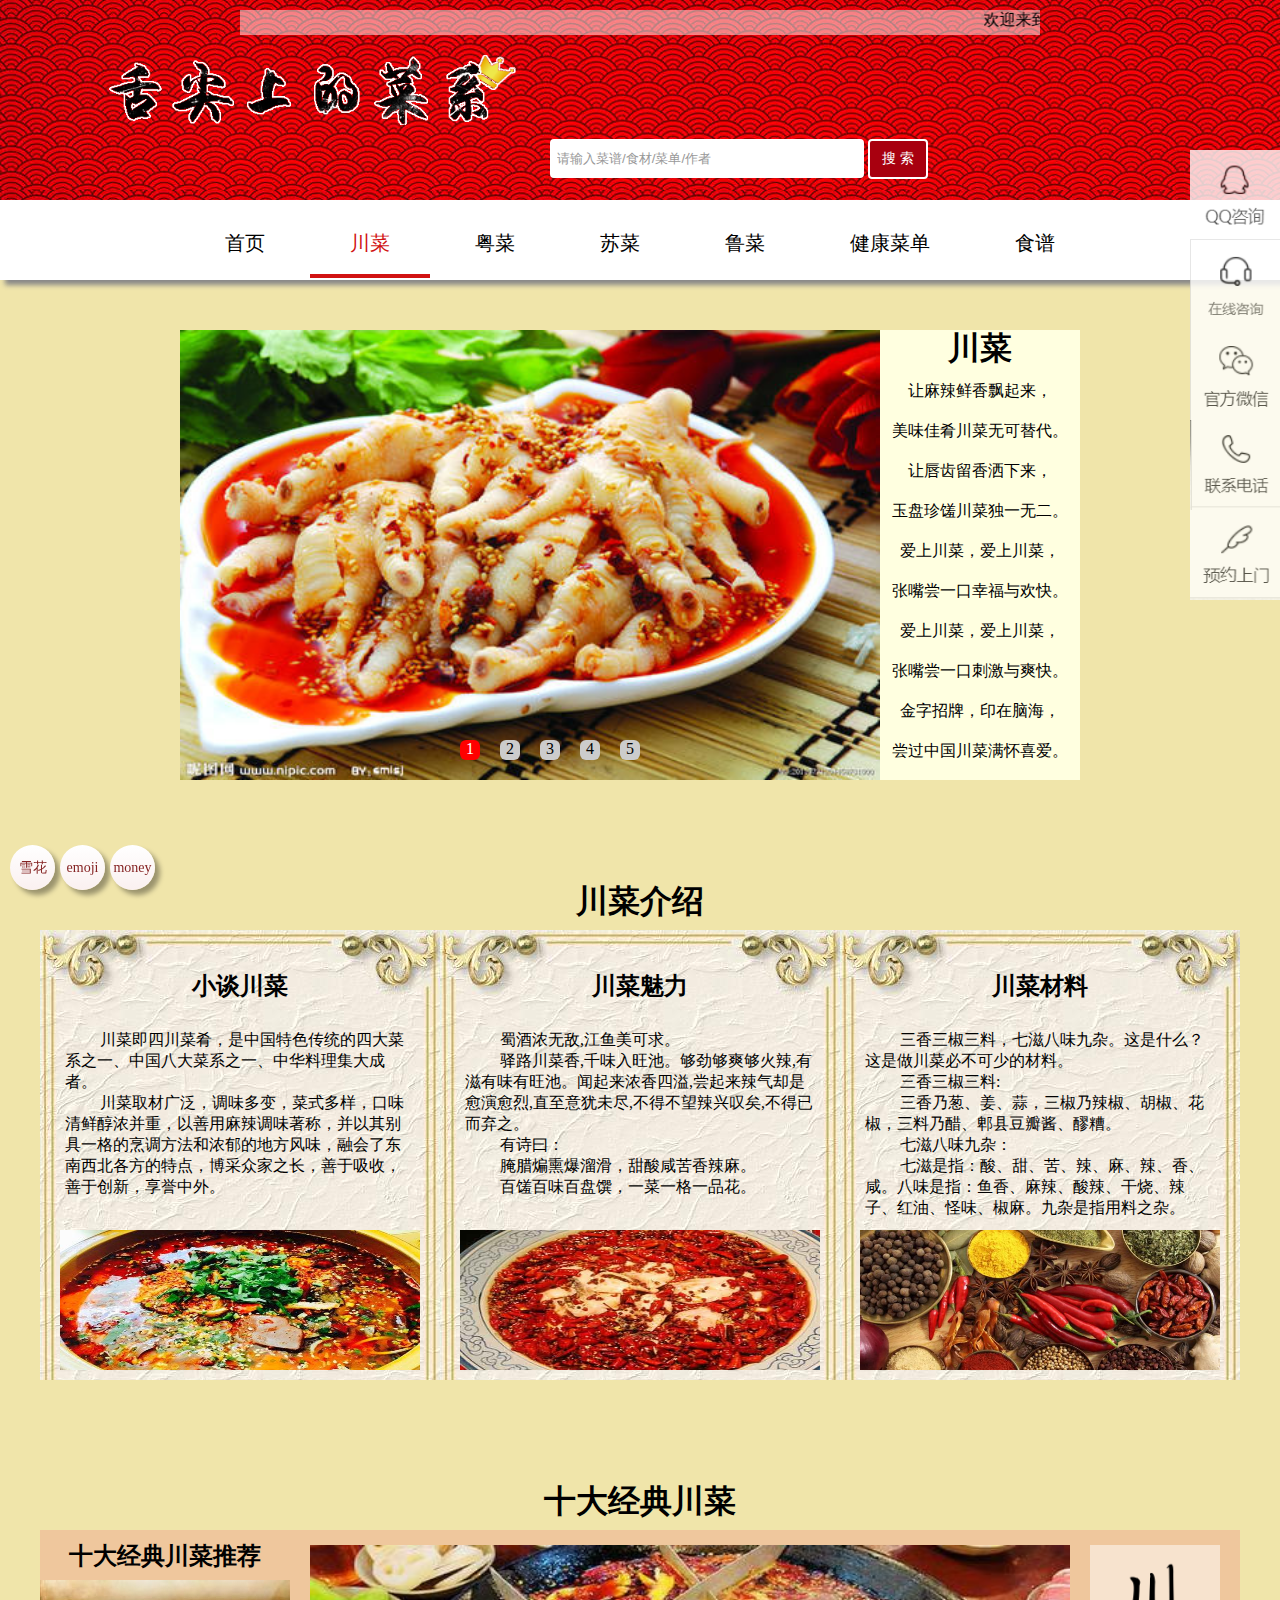
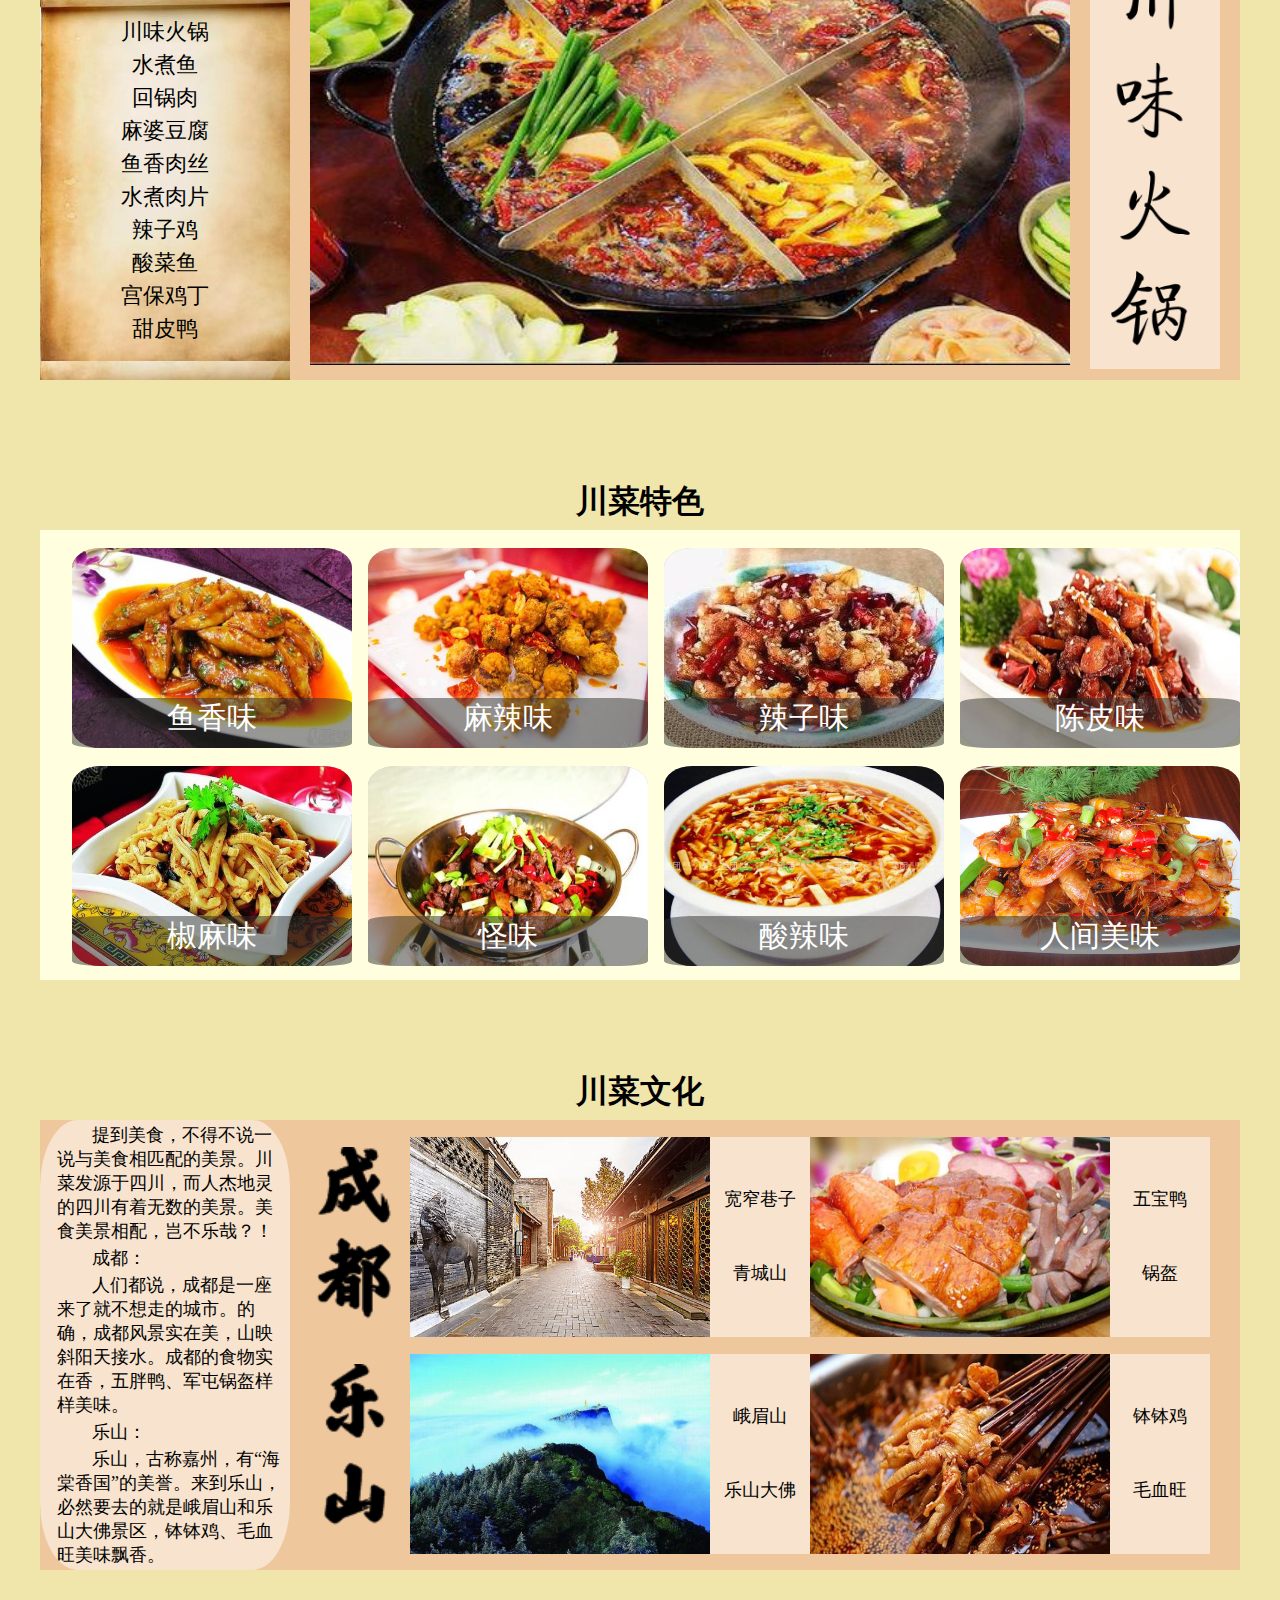
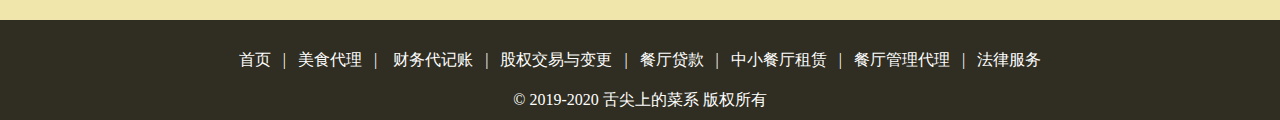
<file: 川菜.html>
<!DOCTYPE html>
<html lang="en">

<head>
    <meta charset="UTF-8">
    <meta name="viewport" content="width=device-width, initial-scale=1.0">
    <meta http-equiv="X-UA-Compatible" content="ie=edge">
    <title>chuan</title>
    <link rel="stylesheet" href="css/top.css">
    <link rel="stylesheet" href="css/fixed.css">
    <link rel="stylesheet" href="css/button.css">
    <link rel="stylesheet" href="css/scroll.css">
    <link rel="stylesheet" href="css/chuan/my.css">
</head>

<body style="height:3000px;" id="scroll">
    <div id="top" class="top">
        <div class="top01">
            <div id="topText">
                <marquee>欢迎来到网站“舌尖上的菜系”! 在这里您可以了解到中国四大主菜系：川菜、粤菜、苏菜和鲁菜。希望可以对您有帮助！</marquee>
            </div>
            <img src="images/标题.png" alt="请等待" id="img1" height="70px" style="margin-left:100px">
            <input type="text" class="text" value="请输入菜谱/食材/菜单/作者" >
            <input type="submit" class="submit" value="搜 索">
        </div>
        <div class="top02">
            <div class="nav">
                <ul>
                    <li>
                        <a href="index.html">首页</a>
                    </li>
                    <li>
                        <a class="on" href="川菜.html">川菜</a>
                    </li>
                    <li>
                        <a href="粤菜.html">粤菜</a>
                    </li>
                    <li>
                        <a href="苏菜.html">苏菜</a>
                    </li>
                    <li>
                        <a href="鲁菜.html">鲁菜</a>
                    </li>
                    <li>
                        <a href="健康菜单.html">健康菜单</a>
                    </li>
                    <li>
                        <a href="demoMenu.html">食谱</a>
                    </li>
                </ul>
            </div>
        </div>
    </div>
    <div id="rightright">
        <ul>
            <li><a href="#"><img src="images/QQ.png" id="img11"/></a></li>
            <li><a href="#"><img src="images/ZX.png" id="img22"></a></li>
            <li><a href="#"><img src="images/WX.png" id="img33"/></a></li>
            <li><a href="#"><img src="images/LX.png" id="img44" /></a></li>
            <li><a href="#"><img src="images/YY.png" id="img55" /></a></li>
        </ul>
    </div>
    <div id="btn1">
        <button class="btnStyle">雪花</button>
    </div>
    <div id="btn2">
        <button class="btnStyle" style="margin-left:60px">emoji</button>
    </div>
    <div id="btn3">
        <button class="btnStyle" style="margin-left:110px">money</button>
    </div>

    <div id="bod">
        <div id="big">
            <div class="box" id="box">
                <div class="slider" id="slider">
                    <div class="slide"><img src = "images/chuan/a5.png" alt="a5"></div>
                    <div class="slide"><img src = "images/chuan/a1.jpg" alt="a1"></div>
                    <div class="slide"><img src = "images/chuan/a2.png" alt="a2"></div>
                    <div class="slide"><img src = "images/chuan/a3.jpg" alt="a3"></div>
                    <div class="slide"><img src = "images/chuan/a4.jpg" alt="a4"></div>
                    <div class="slide"><img src = "images/chuan/a5.png" alt="a5"></div>
                    <div class="slide"><img src = "images/chuan/a1.jpg" alt="a1"></div>
                </div>
                <span id="left"><</span>
                <span id="right">></span>
                <ul class="na" id="na">
                    <li style="color: white; background: red;"> 1</li>
                    <li> 2</li>
                    <li> 3</li>
                    <li> 4</li>
                    <li> 5</li>
                </ul>
            
            </div>
            <div id="box1">
                <h1>川菜</h1>
                <p>让麻辣鲜香飘起来，</p>
                <p>美味佳肴川菜无可替代。</p>
                <p>让唇齿留香洒下来，</p>
                <p>玉盘珍馐川菜独一无二。</p>
                <p>爱上川菜，爱上川菜，</p>
                <p>张嘴尝一口幸福与欢快。</p>
                <p>爱上川菜，爱上川菜，</p>
                <p>张嘴尝一口刺激与爽快。</p>
                <p>金字招牌，印在脑海，</p>
                <p>尝过中国川菜满怀喜爱。</p>
            </div>
        </div>

        <div id="body1">
            <div id = "biao1"><h1>川菜介绍</h1></div>
            <div id="by1">
                <div id="byy1">
                    <h2>小谈川菜</h2>
                </div>
                <div id="byyy1">
                    <p>
                        川菜即四川菜肴，是中国特色传统的四大菜系之一、中国八大菜系之一、中华料理集大成者。
                    </p>
                    <p>
                        川菜取材广泛，调味多变，菜式多样，口味清鲜醇浓并重，以善用麻辣调味著称，并以其别具一格的烹调方法和浓郁的地方风味，融会了东南西北各方的特点，博采众家之长，善于吸收，善于创新，享誉中外。
                    </p>
                    
                </div>

                <div id="byyyy1">
                     <img src="images/chuan/3.png" alt="3" id="tu1">
                </div>
                
            </div>

            <div id="by2">
                <div id="byy2">
                    <h2>川菜魅力</h2>
                </div>
                <div id="byyy2">
                    <p>蜀酒浓无敌,江鱼美可求。</p>
                    <p>驿路川菜香,千味入旺池。够劲够爽够火辣,有滋有味有旺池。闻起来浓香四溢,尝起来辣气却是愈演愈烈,直至意犹未尽,不得不望辣兴叹矣,不得已而弃之。 
                    </p>
                    <p>  有诗曰：</p>
                    <p>  腌腊煸熏爆溜滑，甜酸咸苦香辣麻。</p>
                    <p>  百馐百味百盘馔，一菜一格一品花。</p>
                        
                </div>

                <div id="byyyy2">
                     <img src="images/chuan/0.jpg" alt="0" id = "tu2">
                </div>
                
            </div>

            <div id="by3">
                <div id="byy3">
                    <h2>川菜材料</h2>
                </div>
                <div id="byyy3">
                    <p>三香三椒三料，七滋八味九杂。这是什么？这是做川菜必不可少的材料。</p>
                    <p>三香三椒三料:
                    <p>三香乃葱、姜、蒜，三椒乃辣椒、胡椒、花椒，三料乃醋、郫县豆瓣酱、醪糟。 </p>
                    <p>  七滋八味九杂：</p>
                    <p> 七滋是指：酸、甜、苦、辣、麻、辣、香、咸。八味是指：鱼香、麻辣、酸辣、干烧、辣子、红油、怪味、椒麻。九杂是指用料之杂。</p>
                    
                        
                </div>

                <div id="byyyy3">
                     <img src="images/chuan/n2.png" alt="n2" id="tu3">
                </div>
                
            </div>
            
        </div>

        <div id="body2">
            <div id = "biao2"><h1>十大经典川菜</h1></div>
            <div id= "bx1">
                <div id="bxc1"><h2>十大经典川菜推荐</h2></div>
                <div id="bxc2">
                    <div id="bxcc">
                        <p id = ph1> 川味火锅</p>
                        <p id = ph2> 水煮鱼</p>
                        <p id = ph3> 回锅肉</p>
                        <p id = ph4> 麻婆豆腐</p>
                        <p id = ph5> 鱼香肉丝</p>
                        <p id = ph6> 水煮肉片</p>
                        <p id = ph7> 辣子鸡</p>
                        <p id = ph8> 酸菜鱼</p>
                        <p id = ph9> 宫保鸡丁</p>
                        <p id = ph10> 甜皮鸭</p>
                    </div>
                    
                </div>
            </div>

            <div id="bx2">
    
                <div id="bxx1" class="bxx1"><img id="ig1" src="images/chuan/huo.png" alt="huo"></div>
                <div id="bxx2" class="bxx2"><img id="ig2" src="images/chuan/cai1.png" alt="cai"></div>

            </div>


        </div>

        <div id="body3">
            <div id = "biao3"><h1>川菜特色</h1></div>
            <div id = "bz">
                <ul>
                    <li class="kuo">
                        <div id="bz1">
                            <img src="images/chuan/qie.jpg" alt="qie">
                        </div>
                        <div id="p1" class="pp1">
                            <p>鱼香味</p>
                        </div>        
                    </li>

                    <li>
                        <div id="bz1">
                            <img src="images/chuan/din.jpg" alt="din">
                        </div>
                        <div id="p2" class="pp1">
                            <p>麻辣味</p>
                        </div> 
                    </li>

                    <li>
                        <div id="bz1">
                            <img src="images/chuan/zi.jpg" alt="zi">
                        </div>
                        <div id="p3" class="pp1">
                            <p>辣子味</p>
                        </div>
                    </li>

                    <li>
                        <div id="bz1">
                            <img src="images/chuan/chen.png" alt="chen">
                        </div>
                        <div id="p4" class="pp1">
                            <p>陈皮味</p>
                        </div>
                    </li>

                    <li>
                        <div id="bz1">
                            <img src="images/chuan/du.jpg" alt="du">
                        </div>
                        <div id="p5" class="pp1"> 
                            <p>椒麻味</p>
                        </div>                     
                    </li>

                    <li>
                        <div id="bz1">
                            <img src="images/chuan/guai.jpg" alt="guai">
                        </div>
                        <div id="p6" class="pp1">
                            <p>怪味</p>
                        </div>
                    </li>

                    <li>
                        <div id="bz1">
                            <img src="images/chuan/tang.jpg" alt="tang">
                        </div>
                        <div id="p7" class="pp1">
                            <p>酸辣味</p>
                        </div>                          
                    </li>

                    <li >
                        <div id="bz1">
                            <img src="images/chuan/xia.png" alt="xia">
                        </div>
                        <div id="p8" class="pp1">
                            <p>人间美味</p>
                        </div>                         
                    </li>
                </ul>

                
            </div>
        </div>

      
        <div id="body4">
             <div id = "biao4"><h1>川菜文化</h1></div>
             <div id="op">
                 <div id = "bn1">
                     <p>
                         提到美食，不得不说一说与美食相匹配的美景。川菜发源于四川，而人杰地灵的四川有着无数的美景。美食美景相配，岂不乐哉？！
                     </p>
                     <p>成都：</p>
                     <p>
                         人们都说，成都是一座来了就不想走的城市。的确，成都风景实在美，山映斜阳天接水。成都的食物实在香，五胖鸭、军屯锅盔样样美味。
                     </p>
                     <p>
                         乐山：
                     </p>
                     <p>
                         乐山，古称嘉州，有“海棠香国”的美誉。来到乐山，必然要去的就是峨眉山和乐山大佛景区，钵钵鸡、毛血旺美味飘香。
                     </p>
                 </div>
                 <div id = "bn2">
                     <div id = "bnn1">
                        <div id = "chengdu1">
                             <img src="images/chuan/ani.png" alt="ani">
                             </div>
                         <div id = "chengdu">
                             <div id="k">
                                 <img id="pian1" src="images/chuan/kuan.jpg" alt="kuan">
                             </div>
                             <div id="k1">
                                 <p id="kk1">宽窄巷子</p>
                                 <p id="kk2">青城山</p>
                             </div>
                         </div>

                         <div id = "chengdu2">
                             <div id="y">
                                  <img id="pian2" src="images/chuan/wu.jpg" alt="wu">
                             </div>
                             <div id="y1">
                                 <p id="kk3">五宝鸭</p>
                                 <p id="kk4">锅盔</p>
                             </div>
                         </div>
                     </div>

                     <div id = "bnn2">

                        <div id = "chengdu1">
                             <img src="images/chuan/shanl.png" alt="shanl">
                        </div>
                         <div id = "leshan">
                             <div id="w">
                                 <img id="pian3" src="images/chuan/e.jpg" alt="e">
                             </div>
                             <div id="w1">
                                 <p id="kk5">峨眉山</p>
                                 <p id="kk6">乐山大佛</p>
                             </div>
                         </div>
                         
                         <div id = "leshan2">
                             <div id="q">
                                 <img id="pian4" src="images/chuan/ji.jpg" alt="ji">
                             </div>
                             <div id="q1">
                                 <p id="kk7">钵钵鸡</p>
                                 <p id="kk8">毛血旺</p>
                             </div>
                         </div>
                     </div>
                 </div>           
             </div>
             
        </div>
    </div>
    <div id="di" style="margin-top:50px;">
        <div id="didi">
            首页&nbsp;&nbsp; | &nbsp;&nbsp;美食代理&nbsp;&nbsp; | &nbsp;&nbsp;
            财务代记账&nbsp;&nbsp; | &nbsp;&nbsp;股权交易与变更&nbsp;&nbsp; |
            &nbsp;&nbsp;餐厅贷款&nbsp;&nbsp; | &nbsp;&nbsp;中小餐厅租赁&nbsp;&nbsp;
            | &nbsp;&nbsp;餐厅管理代理&nbsp;&nbsp; | &nbsp;&nbsp;法律服务   <br>
            © 2019-2020 舌尖上的菜系 版权所有
        </div>
    </div>

</body>
<script src="./js/chuan/animate.js">
</script>
<script src="./js/chuan/my.js">
</script>
<script src="js/top.js">
</script>
<script src="js/snow.js">
</script>
<script src="js/emoji.js">
</script>
<script src="js/money.js">
</script>

</html>
</file>
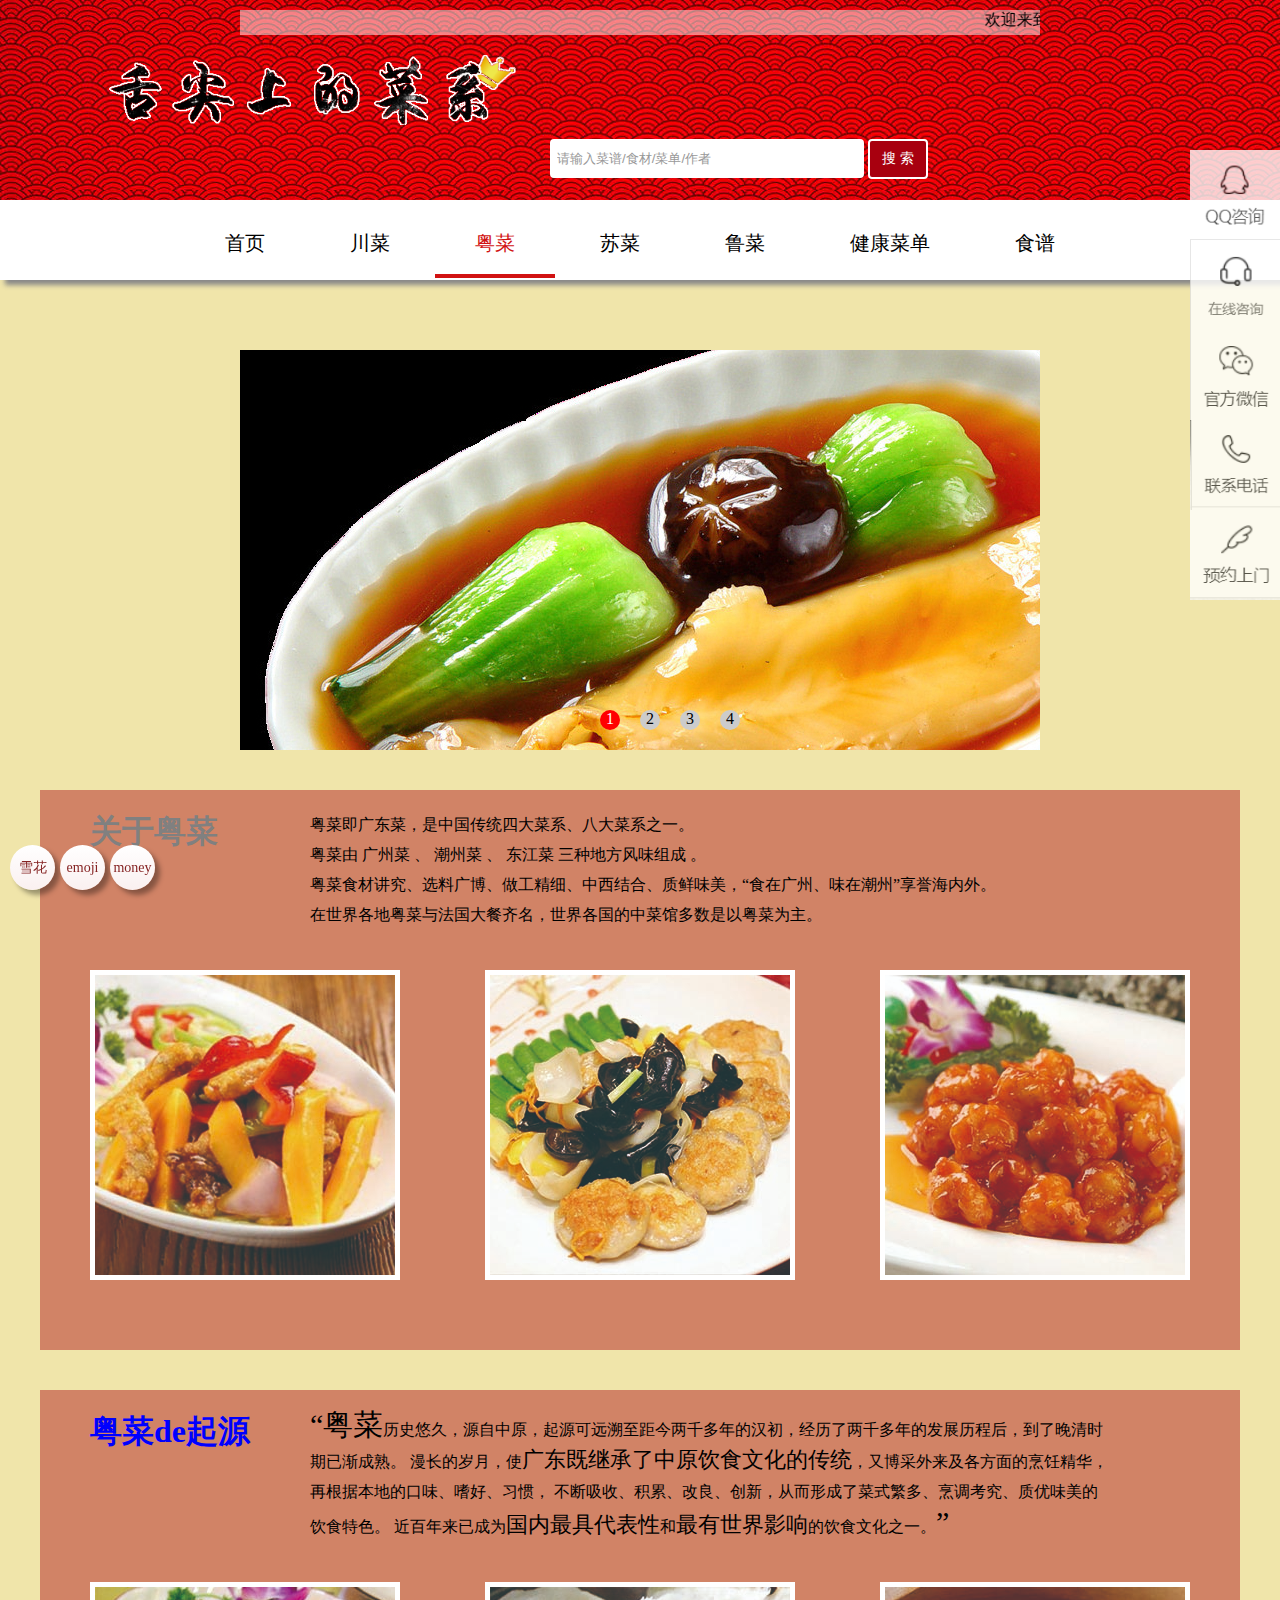
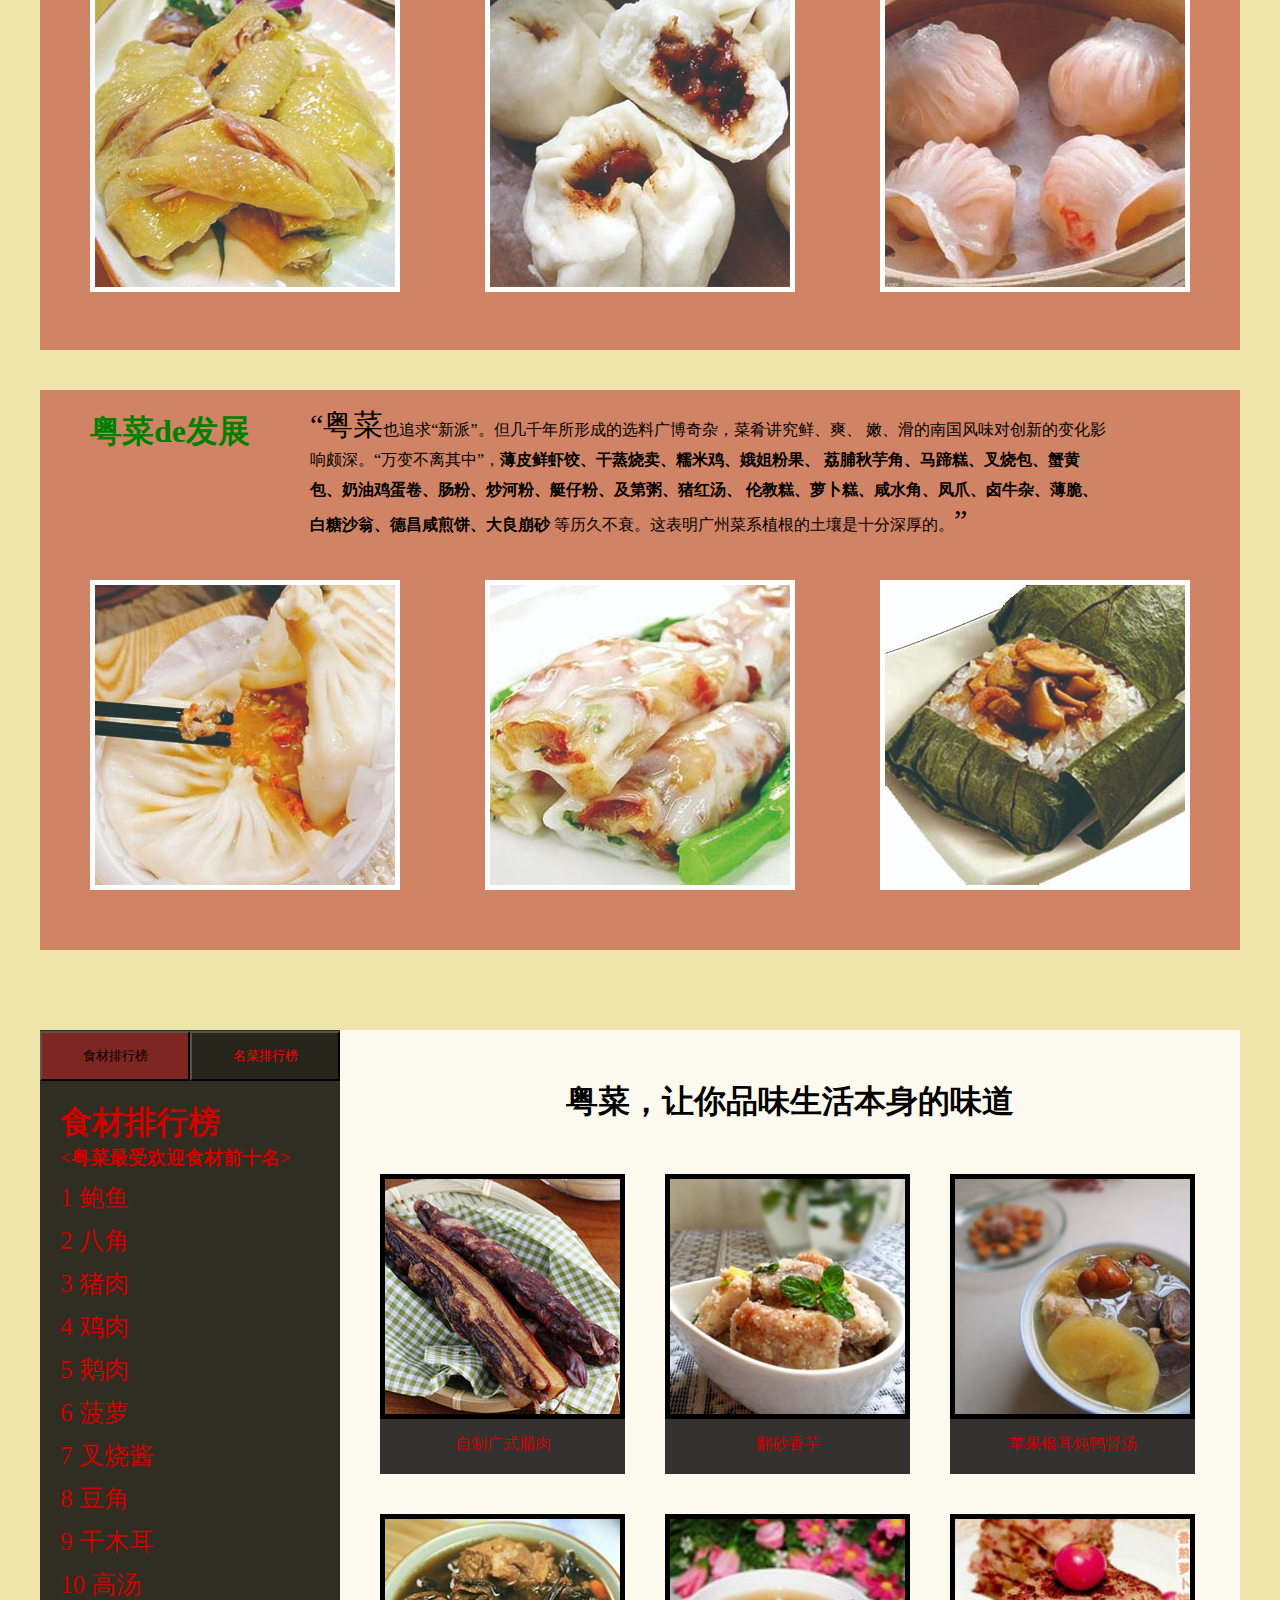
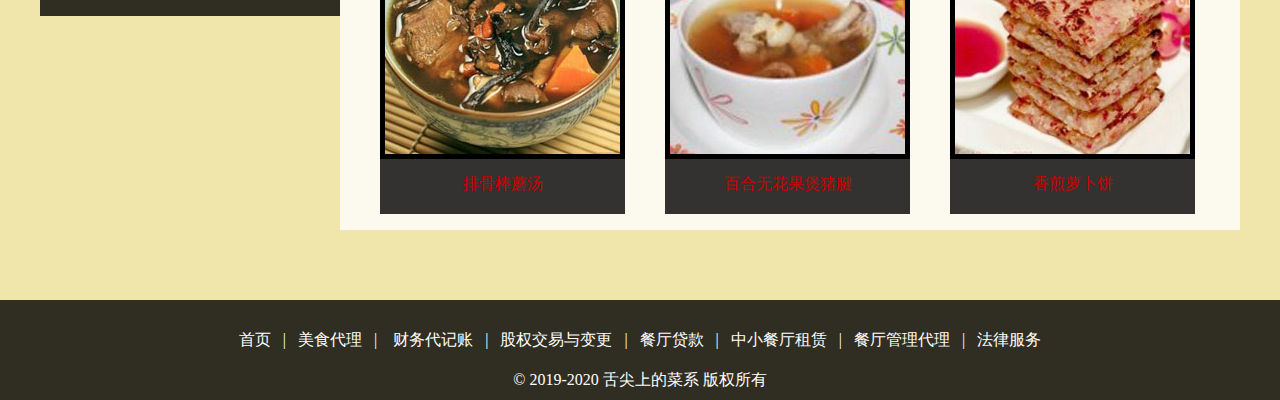
<file: 粤菜.html>
<!DOCTYPE html>
<html lang="en">

<head>
    <meta charset="UTF-8">
    <meta name="viewport" content="width=device-width, initial-scale=1.0">
    <meta http-equiv="X-UA-Compatible" content="ie=edge">
    <title>粤菜</title>
    <link rel="stylesheet" href="css/yue/banner.css">
    <link rel="stylesheet" href="css/button.css">
    <link rel="stylesheet" href="css/scroll.css">
    <link rel="stylesheet" href="css/top.css">
    <link rel="stylesheet" href="css/fixed.css">
</head>

<body id="scroll">
    <div id="top" class="top">
        <div class="top01">
            <div id="topText">
                <marquee>欢迎来到网站“舌尖上的菜系”! 在这里您可以了解到中国四大主菜系：川菜、粤菜、苏菜和鲁菜。希望可以对您有帮助！</marquee>
            </div>
        	<img src="images/标题.png" alt="请等待" id="img1" height="70px" style="margin-left:100px">
			<input type="text" class="text" value="请输入菜谱/食材/菜单/作者" >
			<input type="submit" class="submit" value="搜 索">
        </div>
        <div class="top02" id="top02">
            <div class="nav">
                <ul>
                    <li>
                        <a href="index.html">首页</a>
                    </li>
                    <li>
                        <a href="川菜.html">川菜</a>
                    </li>
                    <li>
                        <a class="on" href="粤菜.html">粤菜</a>
                    </li>
                    <li>
                        <a href="苏菜.html">苏菜</a>
                    </li>
                    <li>
                        <a href="鲁菜.html">鲁菜</a>
                    </li>
                    <li>
                        <a href="健康菜单.html">健康菜单</a>
                    </li>
                    <li>
                        <a href="demoMenu.html">食谱</a>
                    </li>
                </ul>
            </div>
        </div>
    </div>
	<div id="rightright">
    	<ul>
    		<li><a href="#"><img src="images/QQ.png" id="img11"/></a></li>
    		<li><a href="#"><img src="images/ZX.png" id="img22"></a></li>
    		<li><a href="#"><img src="images/WX.png" id="img33"/></a></li>
    		<li><a href="#"><img src="images/LX.png" id="img44" /></a></li>
    		<li><a href="#"><img src="images/YY.png" id="img55" /></a></li>
    	</ul>
    </div>
    <div id="banner">
   	    <div id="container">
	        <div id="imgs">
	            <div class="slide"><img src="images/yue/b4.jpg" alt="请等待"></div>
	            <div class="slide"><img src="images/yue/b1.jpg" alt="请等待"></div>
	            <div class="slide"><img src="images/yue/b2.jpg" alt="请等待"></div>
	            <div class="slide"><img src="images/yue/b3.jpg" alt="请等待"></div>
	            <div class="slide"><img src="images/yue/b4.jpg" alt="请等待"></div>
	            <div class="slide"><img src="images/yue/b1.jpg" alt="请等待"></div>
	        </div>
	        <span1 id="left"><</span1>
	        <span1 id="right">></span1>
	        <ul id="l">
	            <li class="li" id="li1" style="color:white; background:red;">1</li>
	            <li class="li" id="li2">2</li>
	            <li class="li" id="li3">3</li>
	            <li class="li" id="li4">4</li>
	        </ul>
	    </div>
        <div class="red">
	        <div class="redLeft">
				<h1 style="margin-bottom:20px" class="h">关于粤菜</h1>
			</div>
			<div class="redRight">
	        	粤菜即广东菜，是中国传统四大菜系、八大菜系之一。<br>
	        	粤菜由  广州菜 、 潮州菜 、 东江菜 三种地方风味组成 。<br>
	        	粤菜食材讲究、选料广博、做工精细、中西结合、质鲜味美，“食在广州、味在潮州”享誉海内外。 <br>
	        	在世界各地粤菜与法国大餐齐名，世界各国的中菜馆多数是以粤菜为主。
	        </div>
	        <div id="imgBig">
		        <div class="big"><img src="images/yue/1.jpg" alt="请等待"></div>
		        <div class="big"><img src="images/yue/2.jpg" alt="请等待"></div>
		        <div class="big"><img src="images/yue/3.jpg" alt="请等待"></div>
	        </div>
		</div>
		<div class="red">
			<div class="redLeft">
				<h1 style="margin-bottom:20px" class="h">粤菜de起源</h1>
			</div>
			<div class="redRight">
	        	<span2>“粤菜</span2>历史悠久，源自中原，起源可远溯至距今两千多年的汉初，经历了两千多年的发展历程后，到了晚清时期已渐成熟。
	        	漫长的岁月，使<span3>广东既继承了中原饮食文化的传统</span3>，又博采外来及各方面的烹饪精华，再根据本地的口味、嗜好、习惯，
	        	不断吸收、积累、改良、创新，从而形成了菜式繁多、烹调考究、质优味美的饮食特色。
	        	近百年来已成为<span3>国内最具代表性</span3>和<span3>最有世界影响</span3>的饮食文化之一。<span2>”</span2>
	       	</div>	
	       	<div id="imgBig">
		        <div class="big"><img src="images/yue/4.jpg" alt="请等待"></div>
		        <div class="big"><img src="images/yue/5.jpg" alt="请等待"></div>
		        <div class="big"><img src="images/yue/6.jpg" alt="请等待"></div>
	        </div>
	    </div>
	    <div class="red">
			<div class="redLeft">
				<h1 style="margin-bottom:20px" class="h">粤菜de发展</h1>
			</div>
			<div class="redRight">
	        	<span2>“粤菜</span2>也追求“新派”。但几千年所形成的选料广博奇杂，菜肴讲究鲜、爽、
	        	嫩、滑的南国风味对创新的变化影响颇深。“万变不离其中”，<span>薄皮鲜虾饺、干蒸烧卖、糯米鸡、娥姐粉果、
	        	荔脯秋芋角、马蹄糕、叉烧包、蟹黄包、奶油鸡蛋卷、肠粉、炒河粉、艇仔粉、及第粥、猪红汤、
	        	伦教糕、萝卜糕、咸水角、凤爪、卤牛杂、薄脆、白糖沙翁、德昌咸煎饼、大良崩砂</span>
	        	等历久不衰。这表明广州菜系植根的土壤是十分深厚的。<span2>”</span2>
	       	</div>	
	       	<div id="imgBig">
		        <div class="big"><img src="images/yue/7.jpg" alt="请等待"></div>
		        <div class="big"><img src="images/yue/8.jpg" alt="请等待"></div>
		        <div class="big"><img src="images/yue/9.jpg" alt="请等待"></div>
	        </div>
	    </div>
	    <div id="bottom">
	    	<div id="bannerLeft">
                <button id="one">食材排行榜</button>
                <button id="two">名菜排行榜</button>
                <h1 id="l1"style="margin-left:20px;"> 食材排行榜</h1>
                <h3 id="l2" style="margin-left:20px;"><粤菜最受欢迎食材前十名></h3>
                <ul id="uuu">
                    <li id="l3">1 鲍鱼</li>
                    <li id="l4">2 八角</li>
                    <li id="l5">3 猪肉</li>
                    <li id="l6">4 鸡肉</li>
                    <li id="l7">5 鹅肉</li>
                    <li id="l8">6 菠萝</li>
                    <li id="l9">7 叉烧酱</li>
                    <li id="l10">8 豆角</li>
                    <li id="l11">9 干木耳</li>
                    <li id="l12">10 高汤</li>
                </ul>
	    	</div>
	    	<div id="bannerRight">
	    		<h1 align="center" style="margin-top:50px;">粤菜，让你品味生活本身的味道</h1>
	    		<div class="changeImg">
	    			<div class="smallImg">
	    				<img src="images/yue/10.jpg" alt="请等待">
	    			</div>
	    			<div class="smallText">
                        自制广式腊肉
	    			</div>
	    		</div>
	    		<div class="changeImg">
	    			<div class="smallImg">
	    				<img src="images/yue/11.jpg" alt="请等待">
	    			</div>
	    			<div class="smallText">
                        翻砂香芋
	    			</div>
	    		</div>
	    		<div class="changeImg">
	    			<div class="smallImg">
	    				<img src="images/yue/12.jpg" alt="请等待">
	    			</div>
	    			<div class="smallText">
                        苹果银耳炖鸭肾汤
	    			</div>
	    		</div>
	    		<div class="changeImg">
	    			<div class="smallImg">
	    				<img src="images/yue/13.jpg" alt="请等待">
	    			</div>
	    			<div class="smallText">
                        排骨棒蘑汤
	    			</div>
	    		</div>
	    		<div class="changeImg">
	    			<div class="smallImg">
	    				<img src="images/yue/14.jpg" alt="请等待">
	    			</div>
	    			<div class="smallText">
                        百合无花果煲猪腱
	    			</div>
	    		</div>
	    		<div class="changeImg">
	    			<div class="smallImg">
	    				<img src="images/yue/15.jpg" alt="请等待">
	    			</div>
	    			<div class="smallText">
                        香煎萝卜饼
	    			</div>
	    		</div>
	    	</div>
		</div>
		<div id="di" style="margin-top:950px;">
			<div id="didi">
				首页&nbsp;&nbsp; | &nbsp;&nbsp;美食代理&nbsp;&nbsp; | &nbsp;&nbsp;
				财务代记账&nbsp;&nbsp; | &nbsp;&nbsp;股权交易与变更&nbsp;&nbsp; |
				&nbsp;&nbsp;餐厅贷款&nbsp;&nbsp; | &nbsp;&nbsp;中小餐厅租赁&nbsp;&nbsp;
				| &nbsp;&nbsp;餐厅管理代理&nbsp;&nbsp; | &nbsp;&nbsp;法律服务   <br>
				© 2019-2020 舌尖上的菜系 版权所有
			</div>
		</div>
	</div>
	</div>
	<div id="btn1">
		<button class="btnStyle">雪花</button>
	</div>
	<div id="btn2">
		<button class="btnStyle" style="margin-left:60px">emoji</button>
	</div>
	<div id="btn3">
		<button class="btnStyle" style="margin-left:110px">money</button>
	</div>

</body>
<script src="js/top.js">
</script>
<script src="js/snow.js">
</script>
<script src="js/emoji.js">
</script>
<script src="js/money.js">
</script>
<script src="js/yue/animate.js">
</script>
<script src="js/yue/banner.js">
</script>
<script type="text/javascript">
    
</script>
</html>
</file>
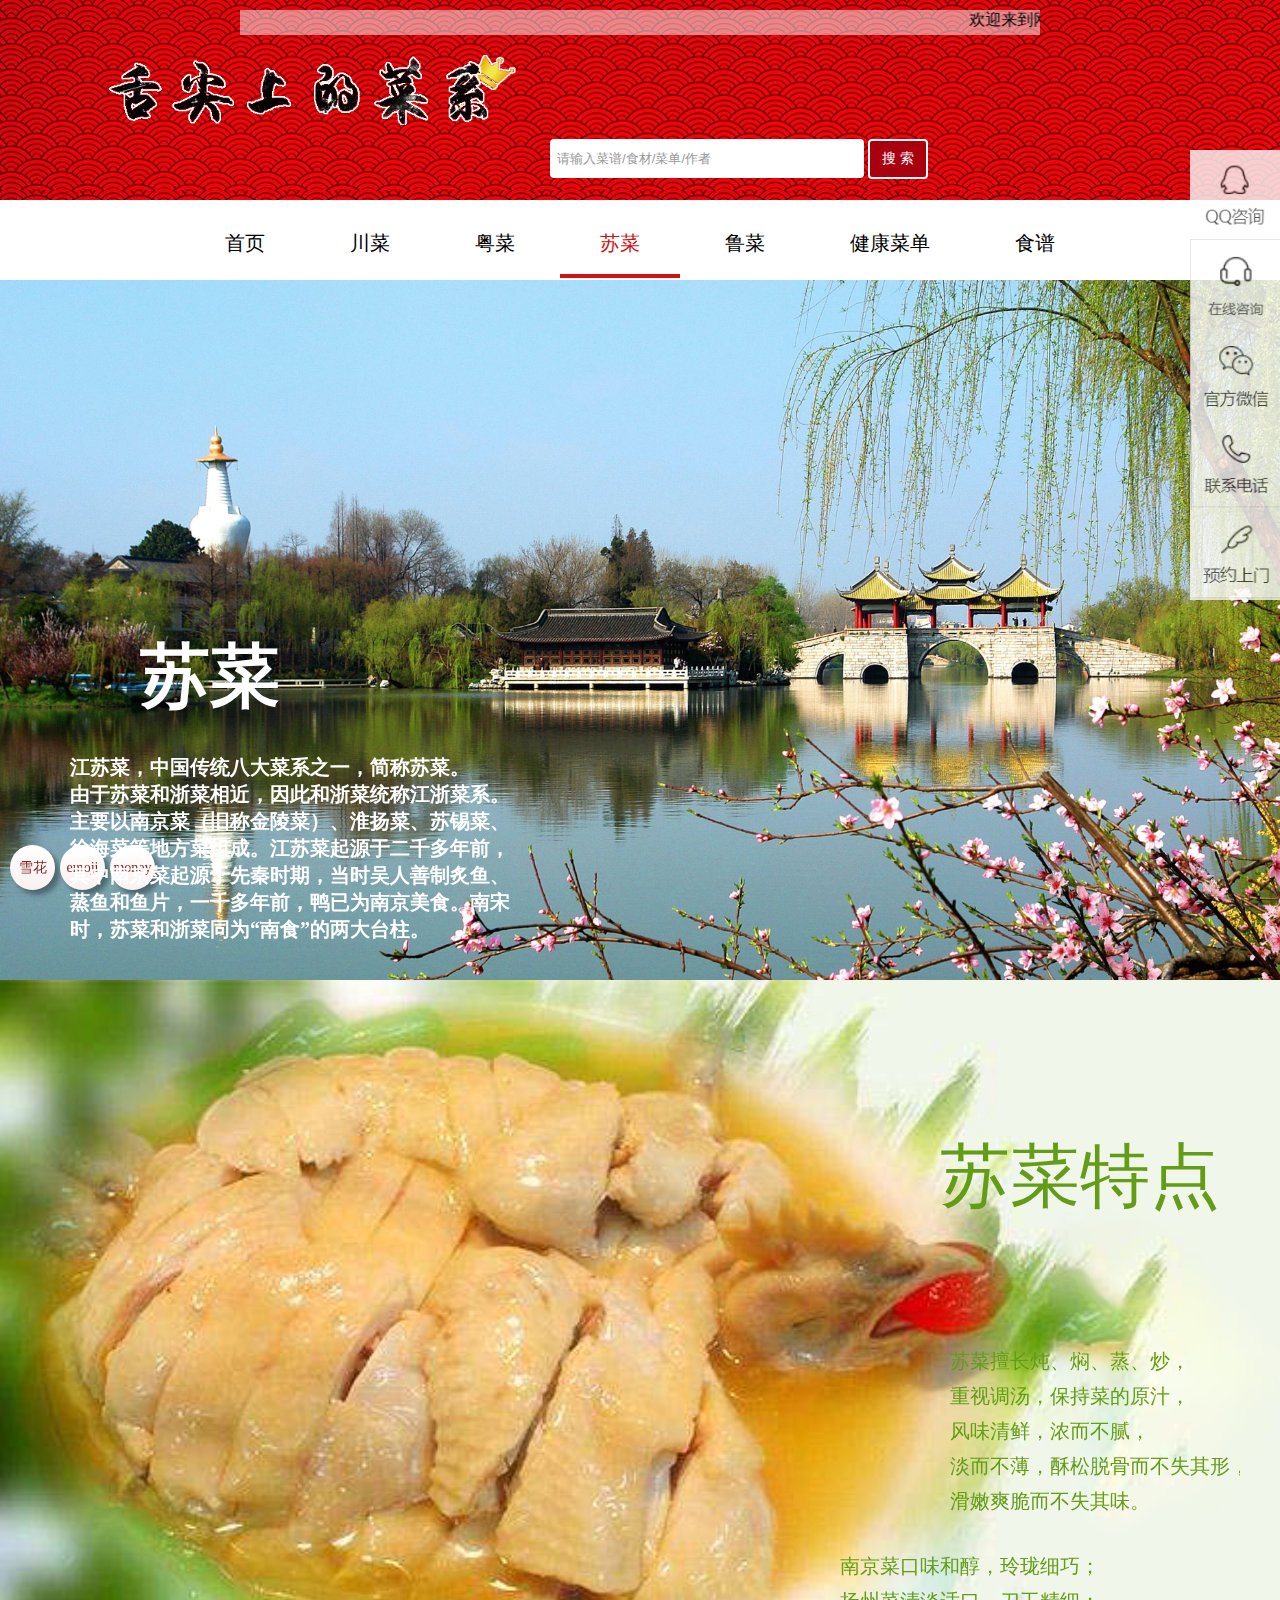
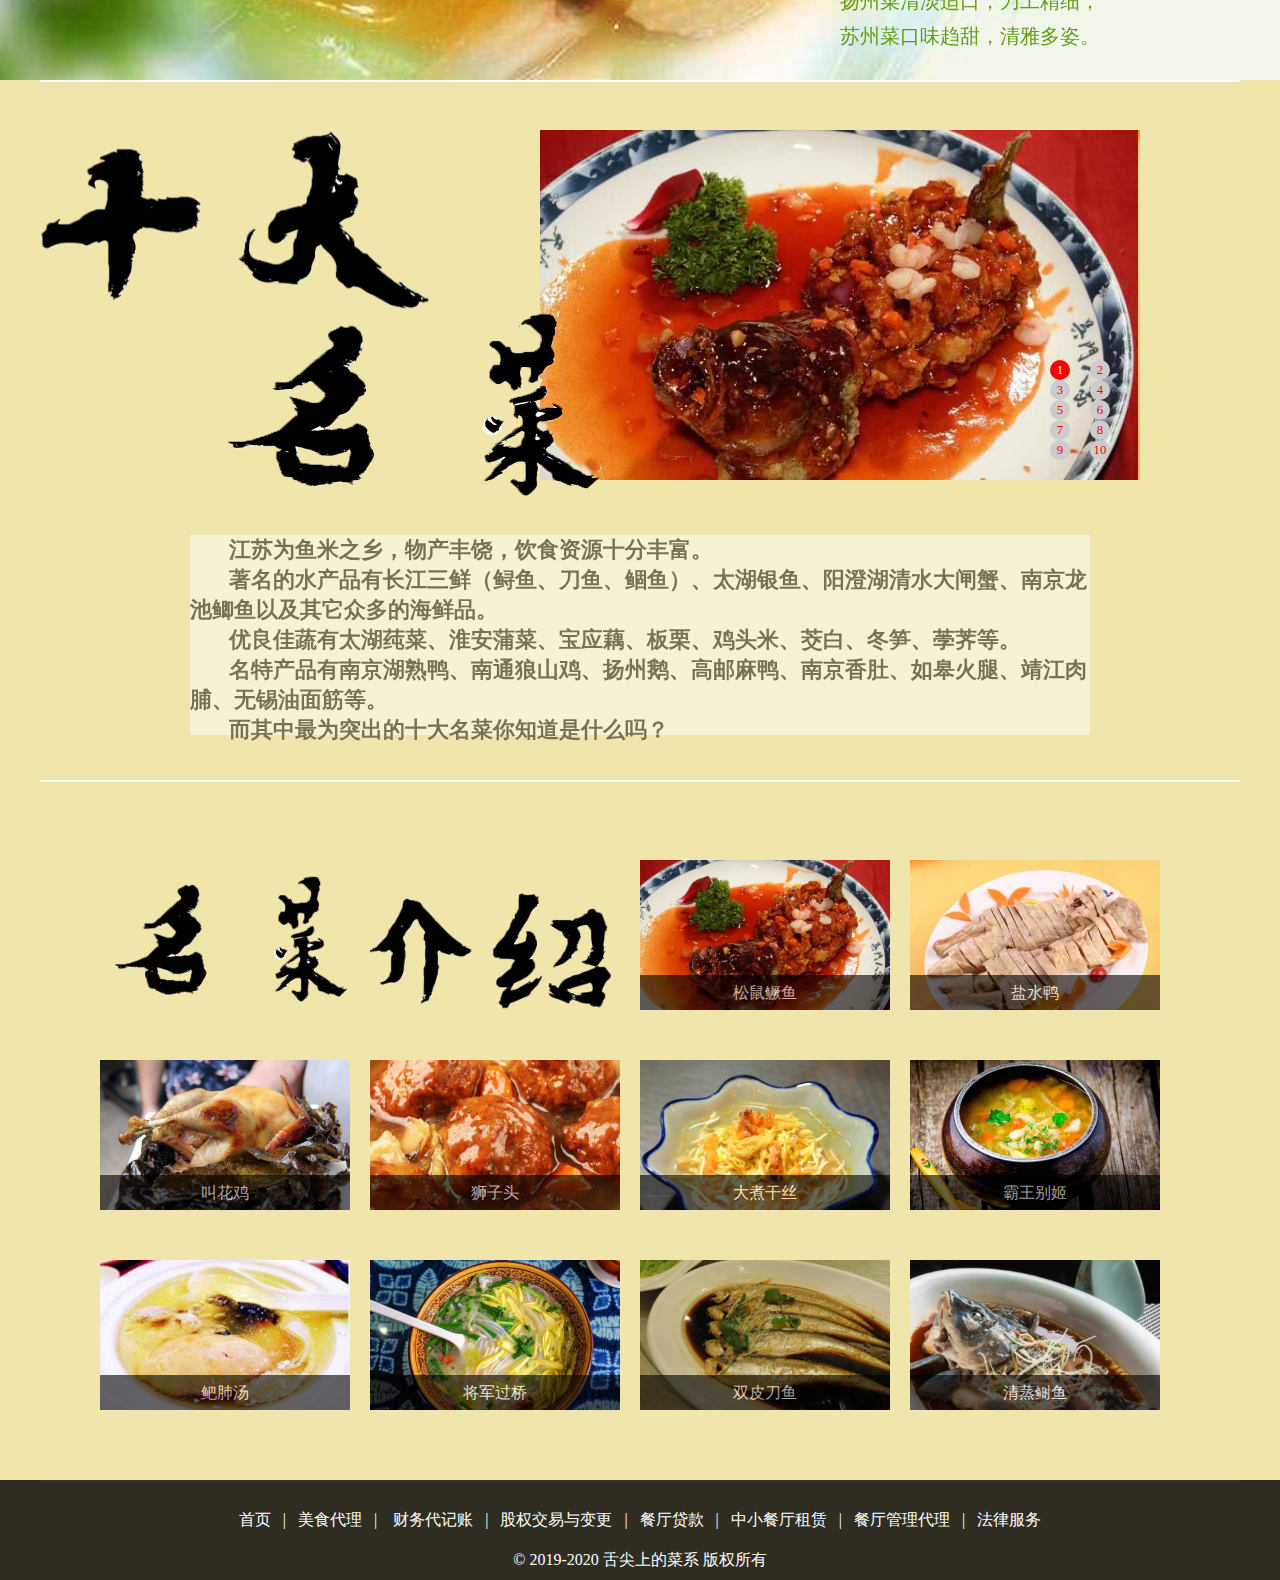
<file: 苏菜.html>
<!DOCTYPE html>
<html lang="en">

<head>
    <meta charset="UTF-8">
    <meta name="viewport" content="width=device-width, initial-scale=1.0">
    <meta http-equiv="X-UA-Compatible" content="ie=edge">
    <title>苏菜</title>
    <link rel="stylesheet" href="css/top.css">
    <link rel="stylesheet" href="css/button.css">
    <link rel="stylesheet" href="css/scroll.css">
    <link rel="stylesheet" href="css/fixed.css">
    <link rel="stylesheet" href="css/bottom.css">
    <style>
        *{
            margin:0;
        }
        a{
            text-decoration:none;
        }
        a:link{
            color:white;
        }
        li{
            list-style-type:none;
        }
        body{
            align-content:center;
        }
        #body{
            margin:0 auto;
            height:3000px;
            overflow:hidden;
        }
        #left>ul{
            width:100px;
            height:400px;
            position:fixed;
            top:150px;
            left:0px;
            display:inline-block;
        }
        .innerbody{
            background-repeat:no-repeat;
            height:700px;
            background-size:cover;
        }
        #title{
            font-size:70px;
            color:white;
            display:inline-block;
            position:relative;
            top:350px;
            left:100px;
            font-weight:bold;
        }
        .in{
            margin:0 auto;
            width:1200px;
            height:700px;
            overflow:hidden;
            border-bottom:2px solid white;
        }
        #in1p1{
            width:450px;
            color:white;
            position:relative;
            top:380px;
            left:30px;
            font-size:20px;
            font-weight:bold;
        }
        .nav>ul>li>a{
            color:black;
        }
        #title2{
            color:#639c17;
            font-size:70px;
            position:relative;
            top:150px;
            left:900px;
        }
        #in2p1{
            color:#639c17;
            font-size:20px;
            position:relative;
            top:270px;
            left:910px;
            line-height:35px;
        }
        #in2p2{
            color:#639c17;
            font-size:20px;
            position:relative;
            top:300px;
            left:800px;
            line-height:35px;
        }
        #box{
        	width:600px;
        	height:350px;
        	position:relative;
        	top:50px;
        	left:500px;
        	overflow:hidden;
        }
        .slider{
			width:7210px;
			position:absolute;
			left:-600px;
			margin:0;
			overflow:hidden;
        }
        .slide{
        	margin-right:-5px;
        	width:600px;
        	display:inline-block;
        	overflow:hidden;
        }
        .slide>img{
        	width:600px;
        	height:350px;
        	overflow:hidden;
        }
		#box>span{
			display:block;
			width:30px;
			height:50px;
			cursor:pointer;
			text-align:center;
			top:175px;
			line-height:50px;
			background-color:white;
			font-size:30px;
			position:absolute;
			opacity:0;
			overflow:hidden;
		}
		#leftt{
			left:30px;
			color:red;
			opacity:0;
		}
		#rightt{
			right:30px;
			color:red;
			opacity:0;
		}
		.navv{
			position:absolute;
			left:500px;
			bottom:20px;
			overflow:hidden;
		}
		.navv>li{
			width:20px;
			height:20px;
			float:left;
			background-color:#ccc;
			cursor:pointer;
			margin:0 10px;
			border-radius:50%;
			color:red;
			text-align:center;
			font-size:0.8em;
			line-height:20px;
			overflow:hidden;
		}
		.navv .active{
			background-color:red;
			color:white;
		}
		#in3title1{
			display:inline-block;
			position:relative;
			left:10px;
			top:-280px;
			width:300px;
			height:150px;
		}
		#in3title1>img{
			width:500px;
			height:500px;
			position:relative;
			left:-50px;
			top:-635px;
			display:inline;
		}
		#in3title2{
			display:inline-block;
			position:relative;
			left:-100px;
			top:-300px;
			width:400px;
			height:400px;
		}
		#in3title2>img{
			width:800px;
			height:800px;
			display:inline;
			position:relative;
			top:-250px;
			left:-200px;
			z-index:10;
		}
		.introduction{
			display:inline-block;
			opacity:0.5;
			background-color:white;
			color:black;
			width:900px;
			height:240px;
			position:relative;
			top:105px;
			left:150px;
			height:200px;
			z-index:100;
		}
		.intros{
			opacity:1;
			display:inline-block;
			color:black;
			font-size:22px;
			font-weight:bold;
		}
		.in4d{
			display:inline-block;
			width:250px;
			height:150px;
			background-size:cover;
			float:left;
			margin-left:20px;
			margin-top:50px;
		}
		.in4p{
			display:inline-block;
			background-color:black;
			opacity:0.6;
			color:white;
			width:250px;
			height:35px;
			position:relative;
			top:115px;
			text-align:center;
			line-height:35px;
		}
		.in4d:hover .in4p{
			height:150px;
			position:relative;
			top:0px;
			font-size:0.8em;
			line-height:1.5em;
			text-align:left;
		}
		.leftLi{
			margin:0 auto;
            float:left;
            width:70px;
            height:70px;
            border:2px blue solid;
            display:inline-block;
            position:relative;
            left:-40px;
		}
		.lactive{
			width:200px;
			background-color:red;
		}
        </style>
</head>

<body style="height:3000px;" id="scroll">
    <div id="top" class="top">
        <div class="top01">
            <div id="topText">
                <marquee>欢迎来到网站“舌尖上的菜系”! 在这里您可以了解到中国四大主菜系：川菜、粤菜、苏菜和鲁菜。希望可以对您有帮助！</marquee>
            </div>
        	<img src="images/标题.png" alt="请等待" id="img1" height="70px" style="margin-left:100px">
			<input type="text" class="text" value="请输入菜谱/食材/菜单/作者" >
			<input type="submit" class="submit" value="搜 索">
        </div>
        <div class="top02">
            <div class="nav">
                <ul>
                    <li>
                        <a href="index.html">首页</a>
                    </li>
                    <li>
                        <a href="川菜.html">川菜</a>
                    </li>
                    <li>
                        <a href="粤菜.html">粤菜</a>
                    </li>
                    <li>
                        <a class="on" href="demo1.html" style="color:rgb(209, 18, 18)">苏菜</a>
                    </li>
                    <li>
                        <a href="鲁菜.html">鲁菜</a>
                    </li>
                    <li>
                        <a href="健康菜单.html">健康菜单</a>
                    </li>
                    <li>
                        <a href="demoMenu.html">食谱</a>
                    </li>
                </ul>
            </div>
        </div>
    </div>
    <div id="btn1">
        <button class="btnStyle">雪花</button>
    </div>
    <div id="btn2">
        <button class="btnStyle" style="margin-left:60px">emoji</button>
    </div>
    <div id="btn3">
        <button class="btnStyle" style="margin-left:110px">money</button>
    </div>
    <div id="rightright">
    	<ul>
    		<li><a href="#"><img src="images/QQ.png" id="img11"/></a></li>
    		<li><a href="#"><img src="images/ZX.png" id="img22"></a></li>
    		<li><a href="#"><img src="images/WX.png" id="img33"/></a></li>
    		<li><a href="#"><img src="images/LX.png" id="img44" /></a></li>
    		<li><a href="#"><img src="images/YY.png" id="img55" /></a></li>
    	</ul>
    </div>
    <div class="innerbody" style="background-image:url(images/su/3.jpg);">
        <div class="in">
            <p id="title">苏菜</p>
            <p id="in1p1">江苏菜，中国传统八大菜系之一，简称苏菜。<br/>由于苏菜和浙菜相近，因此和浙菜统称江浙菜系。主要以南京菜（旧称金陵菜）、淮扬菜、苏锡菜、徐海菜等地方菜组成。江苏菜起源于二千多年前，其中南京菜起源于先秦时期，当时吴人善制炙鱼、蒸鱼和鱼片，一千多年前，鸭已为南京美食。南宋时，苏菜和浙菜同为“南食”的两大台柱。
            </p>
        </div>
    </div>
    <div class="innerbody" style="background-image:url(images/su/5.png);">
		<div class="in">
            <p id="title2">苏菜特点</p>
            <p id="in2p1">苏菜擅长炖、焖、蒸、炒，<br/>重视调汤，保持菜的原汁，<br/>风味清鲜，浓而不腻，<br/>淡而不薄，酥松脱骨而不失其形，<br/>滑嫩爽脆而不失其味。<br/>
            </p>
            <p id="in2p2">南京菜口味和醇，玲珑细巧；<br/>扬州菜清淡适口，刀工精细；<br/>苏州菜口味趋甜，清雅多姿。</p>
		</div>
    </div>
    <div class="innerbody">
    	<div class="in">
    		<div id="box">
    			<div class="slider" id="slider">
    				<div class="slide"><img src="images/su/16.jpg" alt="没加载出来吖"></div>
					<div class="slide"><img src="images/su/7.jpg" alt="没加载出来吖"></div>
					<div class="slide"><img src="images/su/8.jpg" alt="没加载出来吖"></div>
					<div class="slide"><img src="images/su/9.jpg" alt="没加载出来吖"></div>
					<div class="slide"><img src="images/su/10.jpg" alt="没加载出来吖"></div>
					<div class="slide"><img src="images/su/11.jpg" alt="没加载出来吖"></div>
					<div class="slide"><img src="images/su/12.jpg" alt="没加载出来吖"></div>
					<div class="slide"><img src="images/su/13.jpg" alt="没加载出来吖"></div>
					<div class="slide"><img src="images/su/14.jpg" alt="没加载出来吖"></div>
					<div class="slide"><img src="images/su/15.jpg" alt="没加载出来吖"></div>
					<div class="slide"><img src="images/su/16.jpg" alt="没加载出来吖"></div>
					<div class="slide"><img src="images/su/7.jpg" alt="没加载出来吖"></div>
				</div>
				<span id="leftt"> < </span>
				<span id="rightt"> > </span>
				<ul class="navv" id="navv">
					<li class="active">1</li>
					<li>2</li>
					<li>3</li>
					<li>4</li>
					<li>5</li>
					<li>6</li>
					<li>7</li>
					<li>8</li>
					<li>9</li>
					<li>10</li>
				</ul>
    		</div>
    		<div class="introduction"><p class="intros">&nbsp;&nbsp;&nbsp;&nbsp;&nbsp;&nbsp;&nbsp;江苏为鱼米之乡，物产丰饶，饮食资源十分丰富。<br/>&nbsp;&nbsp;&nbsp;&nbsp;&nbsp;&nbsp;&nbsp;著名的水产品有长江三鲜（鲟鱼、刀鱼、鲴鱼）、太湖银鱼、阳澄湖清水大闸蟹、南京龙池鲫鱼以及其它众多的海鲜品。<br/>&nbsp;&nbsp;&nbsp;&nbsp;&nbsp;&nbsp;&nbsp;优良佳蔬有太湖莼菜、淮安蒲菜、宝应藕、板栗、鸡头米、茭白、冬笋、荸荠等。<br/>&nbsp;&nbsp;&nbsp;&nbsp;&nbsp;&nbsp;&nbsp;名特产品有南京湖熟鸭、南通狼山鸡、扬州鹅、高邮麻鸭、南京香肚、如皋火腿、靖江肉脯、无锡油面筋等。<br/>&nbsp;&nbsp;&nbsp;&nbsp;&nbsp;&nbsp;&nbsp;而其中最为突出的十大名菜你知道是什么吗？</p></div>
    		<div id="in3title1">
    			<img src="images/su/19.png"/>
    		</div>
    		<div id="in3title2">
    			<img src="images/su/20.png"/>
    		</div>
    	</div>
    </div>
    <div class="innerbody">
    	<div class="in">
    		<div class="in4d" style="background-image:url(images/su/20.png);position:relative;top:30px;left:40px;background-position:-100px -140px ;background-size:200%">
			</div>
    		<div class="in4d" style="background-image:url(images/su/33.png);position:relative;top:30px;left:40px;background-position:-90px;background-size:170%">
			</div>
    		<div class="in4d" style="background-image:url(images/su/21.png);position:relative;top:30px;left:40px;">
				<p class="in4p">松鼠鳜鱼</p>
			</div>
			<div class="in4d" style="background-image:url(images/su/22.png);position:relative;top:30px;left:40px;">
				<p class="in4p">盐水鸭</p>
			</div>
			<div class="in4d" style="background-image:url(images/su/23.png);position:relative;top:30px;left:40px;">
				<p class="in4p">叫花鸡</p>
			</div>
			<div class="in4d" style="background-image:url(images/su/24.png);position:relative;top:30px;left:40px;">
				<p class="in4p">狮子头</p>
			</div>
			<div class="in4d" style="background-image:url(images/su/25.png);position:relative;top:30px;left:40px;">
				<p class="in4p">大煮干丝</p>
			</div>
			<div class="in4d" style="background-image:url(images/su/26.png);position:relative;top:30px;left:40px;">
				<p class="in4p">霸王别姬</p>
			</div>
			<div class="in4d" style="background-image:url(images/su/27.png);position:relative;top:30px;left:40px;">
				<p class="in4p">鲃肺汤</p>
			</div>
			<div class="in4d" style="background-image:url(images/su/28.png);position:relative;top:30px;left:40px;">
				<p class="in4p">将军过桥</p>
			</div>
			<div class="in4d" style="background-image:url(images/su/29.png);position:relative;top:30px;left:40px;">
				<p class="in4p">双皮刀鱼</p>
			</div>
			<div class="in4d" style="background-image:url(images/su/30.png);position:relative;top:30px;left:40px;">
				<p class="in4p">清蒸鲥鱼</p>
			</div>
    	</div>	
    </div>
    <div id="di">
        <div id="didi">
            首页&nbsp;&nbsp; | &nbsp;&nbsp;美食代理&nbsp;&nbsp; | &nbsp;&nbsp;
            财务代记账&nbsp;&nbsp; | &nbsp;&nbsp;股权交易与变更&nbsp;&nbsp; |
            &nbsp;&nbsp;餐厅贷款&nbsp;&nbsp; | &nbsp;&nbsp;中小餐厅租赁&nbsp;&nbsp;
            | &nbsp;&nbsp;餐厅管理代理&nbsp;&nbsp; | &nbsp;&nbsp;法律服务   <br>
            © 2019-2020 舌尖上的菜系 版权所有
        </div>
    </div>
</body>
<script src="js/snow.js">
</script>
<script src="js/emoji.js">
</script>
<script src="js/money.js">
</script>
<script src="js/su/animate.js">
</script>
<script src="js/bottom.js">
</script>
<script>
	var box = document.getElementById("box");
	var slider = document.getElementById("slider");
	var slideList = document.getElementsByClassName("slide");
	var leftt = document.getElementById("leftt");
	var rightt = document.getElementById("rightt");
	var navv = document.getElementById("navv");
	var navList = navv.children;
	var index =1;
	var judge = 0;
	var in4pList = document.getElementsByClassName("in4p");

	box.onmouseout = function(){
		animate(leftt,{opacity:50});
		animate(rightt,{opacity:50});
		timer = setInterval(next,3000);
	}
	box.onmouseover = function(){
		animate(leftt,{opacity:0});
		animate(rightt,{opacity:0});
		clearInterval(timer);
	}
	rightt.onclick = next;
	leftt.onclick = prev;
	for(var i=0;i<navList.length;i++){
		navList[i].index = i;
		navList[i].onclick = function(){
			index = this.index +1;
			navmove();
			animate(slider,{left:-600*index});
		}
	}
	function next(){
		if(judge==1){
			return 0;
		}
		judge = 1;
		index +=1;
		navmove();
		animate(slider,{left:-600*index},function(){
			if(index == 11){
				slider.style.left = '-600px';
				index = 1;
			}
			judge = 0;
		});
	}
	function prev(){
		if(judge == 1){
			return 0;
		}
		judge = 1;
		index -=1;
		navmove();
		animate(slider,{left:-600*index},function(){
			if(index == 0){
				slider.style.left ='-6000px';
				index = 10;
			}
			judge = 0;
		});
	}
	function navmove(){
		for(var i=0;i<navList.length;i++){
			navList[i].className="";
		}
		if(index > 10){
			navList[0].className = "active";
		}
		else if(index <=0){
			navList[9].className = "active";
		}
		else{
			navList[index-1].className = "active";
		}
	}
	timer = setInterval(next,3000);

	for(var i=0;i<in4pList.length;i++){
		in4pList[i].onmouseover = function(){
			if(this.innerHTML == "松鼠鳜鱼"){
				this.innerHTML ="&nbsp;&nbsp;&nbsp;&nbsp;“松鼠鳜鱼”是苏州地区的传统名菜，在江南各地一直将其列作宴席上的上品佳肴。用鳜鱼制菜各地早有，一般以清蒸或红烧为主，而制做形似松鼠的鳜鱼菜肴则首先是苏州地区。相传清代乾隆皇帝下江南时，曾微服至苏州松鹤楼菜馆用膳，乾隆皇帝吃后很满意。后来苏州官府传出乾隆在松鹤楼吃鱼的事，此菜便名扬苏州。";
				this.onmouseout = function(){
					this.innerHTML = "松鼠鳜鱼";
				}
			}
			if(this.innerHTML == "盐水鸭"){
				this.innerHTML = "&nbsp;&nbsp;&nbsp;&nbsp;盐水鸭四季皆有，但以秋季桂花开时最肥美，此时新鸭上市皮白肉细，鲜嫩异常、品质极优，俗称桂花鸭。盐水鸭选料讲究，程序严格，要经盐腌、复卤、吊坯、汤锅等工序。有口诀：“热盐擦、清卤复、吹得干、焐得透，皮白肉嫩香味足。”";
				this.onmouseout = function(){
					this.innerHTML = "盐水鸭";
				}
			}
			if(this.innerHTML == "叫花鸡"){
				this.innerHTML = "　&nbsp;&nbsp;&nbsp;&nbsp;叫花鸡，又称常熟叫化鸡、煨鸡，是江苏常熟地区传统名菜。是把加工好的鸡用泥土和荷叶包。制作材料有新鲜嫩荷叶、黄泥、活土鸡等。叫化鸡的制法与周代“八珍”之一的“炮豚”相似，“炮豚”就是用粘土把乳猪包裹起，加以烧烤，然后再进一步加工而成的菜。其色泽枣红明亮，芳香扑鼻，板酥肉嫩，入口酥烂...";
				this.onmouseout = function(){
					this.innerHTML = "叫花鸡";
				}
			}
			if(this.innerHTML == "狮子头"){
				this.innerHTML = "&nbsp;&nbsp;&nbsp;&nbsp;狮子头是江苏扬州地区特色传统名菜，属于淮扬菜系。口感松软，肥而不腻，营养丰富。红烧，清蒸，脍炙人口。主要是蟹肉和用猪肉斩成细末做成的肉丸，俗称“斩肉”。斩肉的做法很多，有清炖，有水氽的，有先油煎后红烧的，有用糯米滚蒸的。所谓狮子头则是菜肴造型——大而圆，夸张比方为狮子头。";
				this.onmouseout = function(){
					this.innerHTML = "狮子头";
				}
			}
			if(this.innerHTML == "大煮干丝"){
				this.innerHTML = "&nbsp;&nbsp;&nbsp;&nbsp;大煮干丝又称鸡汁煮干丝，传统名菜，属淮扬菜系。大煮干丝是一道既清爽，又有营养的佳肴，其风味之美，历来被推为席上美馔，淮扬菜系中的看家菜。原料主要为淮扬方干，刀工要求极为精细，多种佐料的鲜香味经过烹调，复合到豆腐干丝里，吃起来爽口开胃，异常珍美，百食不厌。";
				this.onmouseout = function(){
					this.innerHTML = "大煮干丝";
				}
			}
			if(this.innerHTML == "霸王别姬"){
				this.innerHTML = "&nbsp;&nbsp;&nbsp;&nbsp;霸王别姬，一道汉族经典的传统名菜，湘菜和苏菜中都有收录;此菜是徐州人民为纪念在推翻暴秦统治中立下了汗马功劳的楚国英雄项羽，并怀念那位心系国运、大义凛然的绝代佳人虞姬，创制了霸王别姬这道名菜，流传至今。解放后，毛泽东、刘少奇、陈毅等党和国家领导同志来徐州视察工作，都品尝过这道名菜，并给予赞扬.";
				this.onmouseout = function(){
					this.innerHTML = "霸王别姬";
				}
			}
			if(this.innerHTML == "鲃肺汤"){
				this.innerHTML = "&nbsp;&nbsp;&nbsp;&nbsp;鲃肺汤是江苏地区传统名菜，属于苏菜系，鲃肺汤鱼肝肥嫩，浮于汤面，鱼肉细腻，汤清味美，是夏秋季节的时菜。美食主要材料为活鲃鱼500克，熟火腿片、熟猪油各15克，水发香菇片、熟春笋片各10克，豌豆苗5克，绍酒25克，精盐7 克，味精、白胡椒粉各二克，葱末5克，鸡清汤750克。";
				this.onmouseout = function(){
					this.innerHTML = "鲃肺汤";
				}
			}
			if(this.innerHTML == "将军过桥"){
				this.innerHTML = "&nbsp;&nbsp;&nbsp;&nbsp;“将军过桥”即黑鱼两吃，因黑鱼性烈，是凶猛鱼类，群鱼见之都“退避三舍”，故冠以“将军”。“过桥”则是说：清朝扬州，将下好的面条从锅里挑入放有鲜汤的碗中，称之为“过桥”。该菜选用重0.75千克左右的鲜黑鱼，鱼肉制成炒鱼片，鱼骨、鱼肠等制汤。一鱼两吃，有菜有汤，鱼片鲜嫩可口，鱼汤浓白如乳，是扬州传统名菜。";
				this.onmouseout = function(){
					this.innerHTML = "将军过桥";
				}
			}
			if(this.innerHTML == "双皮刀鱼"){
				this.innerHTML = "&nbsp;&nbsp;&nbsp;&nbsp;双皮刀鱼是一道典型的淮扬菜，它无骨无刺，肉质极为细嫩，其味鲜美，同时具有预防高血压、心肌梗死等心血管疾病、养肝补血、泽肤养发健美的功效。清代词人林兰痴在《刊上三百吟》中云：“皮里蜂芒肉里匀，精工搜剔在全身“。指的就是加工双皮刀鱼的过程，故此菜亦称为“摸刺刀鱼”，与松鼠鳜鱼、清蒸鲥鱼并称江南三味。";
				this.onmouseout = function(){
					this.innerHTML = "双皮刀鱼";
				}
			}
			if(this.innerHTML == "清蒸鲥鱼"){
				this.innerHTML = "　&nbsp;&nbsp;&nbsp;&nbsp;清蒸鲥鱼，鱼身银白，肥嫩鲜美，爽口而不腻。食时，若再蘸以镇江香醋和姜末，更是别有风味。此菜为江南三味之一。鲥鱼的脂肪含量很高，它富含不饱和脂肪酸，具有降低胆固醇的作用，对防止血管硬化、高血压和冠心病等大有益处。鲥鱼肉味甘、性平，有强壮滋补、温中益气、暖中补虚、开胃醒脾、清热解毒的功效。";
				this.onmouseout = function(){
					this.innerHTML = "清蒸鲥鱼";
				}
			}
		}
	}
</script>
</html>
</file>
<file: css/foods/menu.css>
#box1{
    height:300px ; 
    width:900px ;
    margin:0 auto;
    left:30px ;
    border-top:40px solid transparent; 
}

.tab_nav{
    overflow:hidden; 
    cursor: hand;
}

.tab_nav li{
    float: left;
    display: block;
    width: 100px;
    height: 30px;
    border-top-left-radius:10px ;
    line-height: 30px;
    text-align: center;
    border: 1px solid rgb(241, 96, 96);
    background-color:rgb(241, 96, 96); 
}

.tab_nav .on{
    color: white;
    background-color:rgb(202, 10, 10); 
    border: 1px solid rgb(202, 10, 10); 
}

.tab_con div{
    display: none;
    background-color:white; 
    border-top-right-radius:20px ;
    border-bottom-left-radius:20px ;
}

.tab_con .selected{
    display: block;
    width: 650px;
    height: 200px;
    padding: 30px;
    line-height: 40px;
    color: white;
    background-color:rgb(202, 10, 10); 
    border: 1px solid rgb(202, 10, 10); 
}

.pic{
    border-radius: 50%;
    margin-left:180px ;
    margin-top:-160px ;
    height:200px ;
    width:200px ; 
}

.pic1{
    border-radius: 50%;
    margin-left:20px ; 
    margin-top:-340px ;
    height:200px ;
    width:200px ; 
}

.words{
    margin:0 auto;
    text-align:center;
    line-height:100px;
}

.words a:hover{
    color:rgb(202, 10, 10); 
}

.word{
    margin:0 auto;
    text-align:center;
    line-height:20px;
}
.container_box{
    height:480px ; 
    width:1200px ;
    margin-top:100px ;
    margin:0 auto ; 
}

.container_nav {
    margin:0 auto ;
    width:1200px ;
    height: 40px;
    text-align:center;
    line-height: 40px;
    font-size:20px;
}

.container_nav li {
    margin-top: 23px ;
    width:250px ; 
    height:200px ; 
    display: inline-block; 
    border-radius:20px ;
    transition: all 1s;
    box-shadow:5px 5px 10px rgb(243, 243, 215);
}

.container_box li:hover{
    transform: scale(1.6 , 1.6);
    box-shadow:5px 5px 10px rgb(243, 243, 215);
}

.container_box li a:hover{
    color:rgb(247, 247, 173); 
}

.hide{
    position: absolute;
    display: none;
    bottom: 0;
    width: 100%;
    height:100px;
    display: none;
    color: #fff;
    border-bottom-left-radius:20px;
    border-bottom-right-radius:20px;
    background-color: rgba(0,0,0,0.35) ;
    line-height: 20px;
    font-size:12px;
}

.hide a{
    color:white;
}

.container_box li:hover .hide{
    display: block;
}

.bfloat {
    height: 250px;
    width: 180px;
    margin-left: 750px;
    overflow: hidden;
    background-color:rgb(216, 10, 10);
    border-bottom-left-radius:20px ;  
}

.bfloat a{
    margin-left:10px ;
    color:white; 
    font-size:14px ; 
    line-height:17px ;
}

.bfloat a:hover{
    color:rgb(247, 247, 173); 
}

.bfloatName {
    margin-left:750px ; 
    margin-top:-280px ;
    width: 180px;
    font-size: 18px;
    color: white;
    background-color:rgb(203, 10, 10); 
    border-top-right-radius:20px ;  
}

.bfloatName img{
    height:20px;  
    width:20px; 
}

#baniner1 {
    width: 230px;
    height: 331px;
}
</file>
<file: css/foods/banner.css>
#banner{
   	padding-top:20px;
}
#container{
    width:800px;
    height:400px;
    margin:0px auto;
    margin-top:50px;
    overflow:hidden;
    position:relative;
}
#imgs{
    width:4800px;
    position:absolute;
    left:-800px;
}
.slide{
    width:800px;
    overflow:hidden;
    float:left;
}
span{
    display:block;
    width:30px;
    height:50px;
    text-align:center;
    cursor:pointer;
    color:white;
    top:200px;
    line-height:50px;
    font-size:30px;
    position:absolute;
    opacity:0;
    background:rgb(255,0,0);
}
#left{
    left:30px;
}
#right{
    right:30px;
}
#l{
    left:350px;
    bottom:20px;
    position:absolute;
}
.li{
    text-align:center;
    float:left;
    width:20px;
    height:20px;
    background:#ccc;
    cursor:pointer;
    margin:0 10px;
    border-radius:50%;
}
#red{
    height:600px;
    width:1200px;
    background:rgba(178,34,34,0.5);
    margin:auto;
    margin-top:20px;
}
#redTop{
	padding-top:20px;
	margin-left:20px;
	height:300px;
	width:800px;
}
</file>
<file: css/button.css>
.btnStyle { 
	position: fixed;
	margin:0 auto ;
    margin-left:10px ; 
    bottom: 10px ;
	width: 45px; 
	height: 45px;
	border-width: 0px;
	border-radius: 3px;
	background: linear-gradient(to bottom, white,rgb(250, 240, 240));
	cursor: pointer;
	outline: none; 
	font-family: Microsoft YaHei; 
	color: rgba(131, 32, 32, 0.986); 
    font-size: 14px; 
    border-radius: 50%;
    box-shadow: 5px 5px 5px rgba(0, 0, 0, 0.356);
}
.btnStyle:hover { 
	background:linear-gradient(to bottom,rgb(250, 240, 240) ,rgb(250,245, 245));
}
</file>
<file: css/scroll.css>
#scroll {
    overflow: auto;
    margin-bottom: 20px;
}

#scroll::-webkit-scrollbar {
    width: 10px;
    height: 10px;
}

#scroll::-webkit-scrollbar-button {
    display:none;
}

#scroll::-webkit-scrollbar-track {
    background: white; 
    opacity: 0.1;

}

#scroll::-webkit-scrollbar-track-piece {
    opacity: 0.1;
}

#scroll::-webkit-scrollbar-thumb {
    background: rgb(189, 30, 30);
    border-radius: 10px;
    box-shadow: 5px 5px 5px rgba(0, 0, 0, 0.356);
}
</file>
<file: css/top.css>
* {
    margin: 0;
    padding: 0;
    list-style: none;
}

a {
    text-decoration: none;
    color: black;
}

html,
body {
    width: 100%;
    height: 100%;
    margin: 0 auto;
    cursor: url("../images/m.png"), auto;
    background-color: rgb(240, 229, 170);
}

.top {
    width: 100%;
    margin: 0 auto;
}

.top01 {
    height: 190px;
    margin: 0 auto;
    background: url("../images/50.jpg");
    padding-top: 10px;
}

.top02 {
    height: 80px;
    margin: 0 auto;
    background-color: white;
    box-shadow: 5px 5px 5px #888888;
}

.fixed {
    position: fixed;
    width: 100%;
}

.fixed .top01 {
    display: none;
}

.nav {
    margin: 0 auto;
    width: 1200px;
    height: 40px;
    text-align: center;
    line-height: 40px;
    font-size: 20px;
}

.nav li {
    margin-top: 23px;
    display: inline-block;
}

.nav li a {
    padding: 20px 40px;
    height: 40px;
}

.nav li a:hover {
    color: rgb(209, 18, 18);
    border-bottom: 4px solid rgb(209, 18, 18);
}

.on {
    color: rgb(209, 18, 18);
    border-bottom: 4px solid rgb(209, 18, 18);
}

.text {
    height: 25px;
    width: 300px;
    margin-top: 10px;
    margin-left: 550px;
    padding: 5px;
    line-height: 16px;
    color: #999;
    border: 2px solid #fff;
    border-radius: 4px;
}

#topText {
    background: rgba(255, 255, 255, 0.5);
    width: 800px;
    margin: auto;
    margin-bottom: 20px;
}

.submit {
    height: 40px;
    width: 60px;
    border: 2px solid #fff;
    color: #fff;
    background: #a8000f;
    font-size: 14px;
    border-radius: 4px;
}

.submit:hover {
    background: #890511;
}

#di {
    height: 100px;
    background: rgba(0, 0, 0, 0.8);
}

#didi {
    margin: 0 auto;
    width: 1200px;
    height: 80px;
    text-align: center;
    color: white;
    line-height: 40px;
    padding-top: 20px;
}
</file>
<file: css/fixed.css>
*{
    margin:0;
 }
 li{
        list-style-type:none;
}
 #rightright>ul{
    width:100px;
    height:500px;
    position:fixed;
    right:0px;
    top:150px;
    display:inline-block;
}
#rightright>ul>li{
    margin:0 auto;
    float:right;
    width:90px;
    height:90px;
    display:inline-block;
    position:relative;
    opacity:0.8; 
}
#img11:hover{
    content:url("../images/QQ2.png");
}
#img22:hover{
    content:url("../images/ZX2.png");
}
#img33:hover{
    content:url("../images/WX2.png");
}
#img44:hover{
    content:url("../images/LX2.png");
}
#img55:hover{
    content:url("../images/YY2.png");
}
#rightright img{
    width:90px;
    height:90px;
}
</file>
<file: css/health/hel.css>
*{
	margin: 0;
	padding: 0;
}
.box{
	width: 1270px;
	height: 500px;
	margin:0px auto;
	position: relative;
	overflow: hidden;
}
.slider{
	width: 6920px;
	margin-top:100px; 
	position: absolute;
	left: -820px;
}
.slide{
	width:960px;	
	float: left;
}
.paint{
	width: 320px;
	float: left;	
}
.paint img{
	width: 320px;
	height: 330px;
}
.box>span{
	cursor: pointer;
	color:   ;
	top: 220px;
	font-size: 80px;
	font-weight: bolder;
	position: absolute;
	opacity: 0.3;
}
#left{
	left: 150px;
}
#right{
	right: 190px;
}
#blank_left{
	position: relative;
	float: left;
	top: 100px;
	width: 140px;
	height:330px;
	background-color: white;
	opacity: 0.8;
}
#blank_right{
	position: relative;
	float: right;
	top: 100px;
	width: 171px;
	height:330px;
	background-color: white;
	opacity: 0.8;
}
#blank_bottom{
	position: relative;
	top: 430px;
	width: 1270px;
	height: 80px; 
	background-color: white;
	opacity: 0.8;

}

.center{
    width: 1000px;
    height: 1100px;
    background-color: white;
    margin: 50px auto;
}
.center p{
	text-align: center;
	font-size: 30px;
}
.one{
	height: 300px;
	margin-top:10px;
	border-top:  2px ridge #9BDF70; 
 
}
#on{
	width: 245px;
	height: 300px;
	float: left;
}
#on img{
	width: 180px;
	height: 190px;
	margin: 30px;
}
.detail{
	width: 180px;
	height: 50px;
	margin-top:-34px;
	margin-left: 30px; 
}
.detail p{
	text-align: center;
	font-size: 16px; 
	line-height: 29px;
}
#on:hover .detail{
	width: 180px;
	height: 220px;
	background-color:white;
	opacity: 0.8;
	margin-top: -225px;

}
.detail:hover p{
	font-size: 23px;
	color: red;
	text-align: center;
	position: relative;
	top: 70px;
}
#main{
	width: 1200px;
	height:600px;
	margin: 90px auto;
	background-color:rgba(240,128,128,0.3);
}
#smallpic{
	width: 1198px;
	height: 220px;	
	padding: 3px;
}
#smallpic img{
	margin:8px;
	width: 150px;
	height: 180px;	
}
#smallpic img:hover{
	cursor:pointer;
}
.smallpic_one{
	width: 165px;
	float: left;
	margin-left: 3px;
}
.smallpic_one p{
	text-align: center;
}
.pb{
	border:3px solid white;
}
#bigpic{
	width: 350px;
	height: 360px;
	margin-left:450px;
}

.bottom{
	width: 1100px;
	height:1200px;
	margin:60px auto;
}
.bottom p{
	text-align: center;
	font-size: 16px; 
}
.last{
	width: 1100px;
	height:1000px;
	margin:50px auto;
}
.card{
	width: 660px;
	height: 240px;
	margin-left: 70px ;	
	margin-bottom: 20px ;	
	background-image: url("../../images/health/back1.png");
	background-size: 100%;
	background-repeat: no-repeat;
	padding:20px;
	float: left;
}
.white{
	background-color:rgba(255,255,255,0.9);
	width: 575px;
	height: 245px;
}
.last img{
	height:170px;
	width:160px; 
	border:3px white solid;
	border-radius:50px ;
	margin-top: 50px;
	float:left;
}
.last_one{
	height:280px;
	width:1000px;
	float: left;
}
.last_two{
	height:280px;
	width:1000px; 
	margin:50px 170px;
	float: left;
}
.last_three{
	height:280px;
	width:1000px; 
	margin-top: 30px;
	float: left;
}
#container,#container1,#container2 {
	height:250px;
	width:630px; 
	margin-top: -250px;
	margin-left: -20px;
	overflow: hidden;
}
.last p{
	margin-top: 100px;
	font-size: 30px;
	color: green;
}
#p2,#p4,#p6{
	margin:15px  80px;
	line-height: 40px;
	font-size: 20px;
	font-weight: solid;
	color: white;
}
.title p{
	width: 400px;
    margin-top: 150px;
    margin-left: 430px; 
    font-size: 40px;
    text-align: center;
    font-family: YouYuan;
}
.title02{
	width: 340px;
	height:32px;	
	overflow: hidden;
	float: right;
}
.title03{
	width: 280px;
	float: right;
	position: relative;
	right: -100px;
}
.title03 p{
	font-size: 22px;
	color: red;
	opacity: 0.9;

}
.title00{
	width: 490px;
	margin-left: 1550px;
	margin: 20px auto;
}
.title00 img{
	width: 20px;
	height: 20px;
	float: right;
	position: relative;
	right: 360px;
	top: 6px;
}
</file>
<file: css/chuan/my.css>
#bod{
            width:1200px;
            margin:0 auto;
            overflow: hidden;           
        }
       
        *{
         margin:0;
         padding:0;
         }
         #big{
            width: 900px;
            height: 500px;
            margin:0 auto;
            margin-left: 140px;
            position: relative;
         }
        .box{
                width: 700px;
                height: 500px;
                margin:0 auto;
                position: relative;
                overflow: hidden;
                float:left;
        }
        .slider{
                width: 4900px;
                height: 450px;
                margin:0 auto;
                position: relative;
                left:-700px;
                margin-top: 50px;
                
               
        }
        .slide{
                width: 700px;
                height: 450px;
                margin:0 auto;
                overflow: hidden;
                position: relative;
                float:left;
        }
        .slide img{
            margin:0 auto;
            width:700px;
            height:450px;
        }
        .box>span{
                display: block;
                width:30px;
                height: 50px;
                text-align: center;
                cursor:pointer;
                color: #cccccc;
                top:250px;
                line-height: 50px;
                background:rgb(255,0,0);
                font-size: 30px;
                position: absolute;
                opacity: 0; 
                border-radius: 50%;
        }
        #left{
                left: 30px;
        }
        #right{
                right: 30px;
        }
        .na{
                position: absolute;
                left: 270px;
                bottom: 20px;
        }
        .na>li{
                float: left;
                width: 20px;
                height: 20px;
                background:#cccccc;
                cursor: pointer;
                margin: 0 10px;
                border-radius: 30%;
                text-align: center;  
        }

        

        #box1{
            width: 200px;
            height: 450px;
            background-color:lightyellow;
            float:left;
            margin-top: 50px;

               
        }
        #box1 h1{
            text-align: center;
            margin-top: -3px;
        }
        #box1 p{
            text-align: center;
            font-size: 16px;
            line-height: 2.5em; 
        }

        #body1{
            width:1200px;
            height:500px;
            margin:0 auto;
            margin-top: 100px;
        }
        #biao1{
            width:1200px;
            height:50px;
            margin:0 auto;
            text-align: center;            
        }
        #by1{
            width:400px;
            height:450px;
            float: left;
            background-image: url(../../images/chuan/su2.jpg);
        }
        #byy1{
            width:400px;
            height:60px;
            float: left;
            margin:0 auto;
            padding-top: 40px;
            text-align: center;
            
        }
        #byyy1{
            width:350px;
            height:200px;
            float: left;   
            margin:0 auto;
            margin-left: 25px;
            text-indent:35px;
            
        }
        #byyyy1{
            width:360px;
            height:140px;
            float: left;   
            margin:0 auto; 
            margin-left: 20px;    
        }
        #byyyy1 img{
            width:360px;
            height:140px;
        }

        #by2{
            width:400px;
            height:450px;
            float: left;
            background-image: url(../../images/chuan/su2.jpg);
        }
        #byy2{
            width:400px;
            height:60px;
            float: left;
            margin:0 auto;
            padding-top: 40px;
            text-align: center;
        }
        #byyy2{
            width:350px;
            height:200px;
            float: left;   
            margin:0 auto;
            margin-left: 25px;
            text-indent:35px;
            
        }
        #byyyy2{
            width:360px;
            height:140px;
            float: left;   
            margin:0 auto; 
            margin-left: 20px;    
        }
        #byyyy2 img{
            width:360px;
            height:140px;
        }

        #by3{
            width:400px;
            height:450px;
            float: left;
            background-image: url(../../images/chuan/su2.jpg);
        }
        #byy3{
            width:400px;
            height:60px;
            float: left;
            margin:0 auto;
            padding-top: 40px;
            text-align: center;
        }
        #byyy3{
            width:350px;
            height:200px;
            float: left;   
            margin:0 auto;
            margin-left: 25px;
            text-indent:35px;
            
        }
        #byyyy3{
            width:360px;
            height:140px;
            float: left;   
            margin:0 auto; 
            margin-left: 20px;    
        }
        #byyyy3 img{
            width:360px;
            height:140px;
        }


        #body2{
            width:1200px;
            height:500px;
            margin:0 auto;
            margin-top: 100px;
        }
        #biao2{
            width:1200px;
            height:50px;
            margin:0 auto;
            text-align: center;          
        }
        #bx1{
            width:250px;
            height:450px;
            float: left;
            margin: 0 auto; 
            background-color: rgba(240,128,128,0.3);
        }
        #bxc1{
            width:250px;
            height:40px;
            float: left;
            margin: 0 auto; 
            padding-top: 10px;
            text-align: center;
        }
        #bxcc{
            width:250px;
            height:350px;
            margin: 0 auto;
            float: left;
            margin-top: 35px;
        }
        #bxc2{
            width:250px;
            height:400px;
            float: left;
            margin: 0 auto; 
            background-image: url(../../images/chuan/shu3.jpg);          
        }
        #bxc2 p{
            line-height: 1.5em; 
            font-size: 22px;
            text-align: center;
        }

        #bx2{
            width:950px;
            height:450px;
            float: left;
            margin: 0 auto; 
            background-color: rgba(240,128,128,0.3);
        }


        .bxx1{
            width:760px;
            height:420px;
            margin: 0 auto; 
            float:left;
            margin-left: 20px;
            margin-top: 15px;
        }
        .bxx1 img{
            width:760px;
            height:420px;
            margin: 0 auto;
        }

        .bxx2{
            width:130px;
            float:left;
            margin-top: 15px;
            margin-left: 20px;
            background-color: rgba(255,255,255,0.5);
        }

        .bxx2 img{
            margin-left:20px;
            height:420px;
        }


        #body3{
            width:1200px;
            height:500px;
            margin:0 auto;
            margin-top: 100px;
        }
        #biao3{
            width:1200px;
            height:50px;
            margin:0 auto;
            text-align: center;  

        }
        #bz{
            width:1200px;
            height:450px;
            margin:0 auto;
            background-color: lightyellow;
        }

        #bz ul{
            float:left;
            padding-left:16px;
            border-radius: 10%;
        }

        #bz ul li{
            width:280px;
            height:200px;
            margin: 0 auto; 
            margin-left: 16px;
            margin-top: 18px;
            float:left;
            background-color: lightgrey;
            border-radius: 10%;
            
        }


        #bz1{
            width:280px;
            height:200px;
            margin: 0 auto; 
            float:left;
            background-color: lightgrey;
            border-radius: 10%;
           
        }


        #bz1 img{
            width:280px;
            height:200px;
            margin: 0 auto;
            border-radius: 10%;
            cursor:pointer;
        }

        .pp1{
            width:280px;
            height:50px;           
            color:#ffffff;
            background-color: rgba(47,47,43,0.5);
            margin-top:-50px ;
            float: left;
            border-radius: 10%;
            cursor:pointer;  
        }
        .pp1 p{
            width:280px;
            height:50px;
            text-align: center;
            font-size: 30px;
            color:white;
            float: left;

        }

        .pp1:hover{
            height:150px;
            margin-top:-200px ;
            color:lightpink;
            font-size: 60px;
            line-height: 2em;
            text-align: center;
            padding-top: 50px;

        }

        #body4{
            width:1200px;
            height:500px;
            margin:0 auto;
            margin-top: 90px;
        }
        
        #biao4{
            width:1200px;
            height:50px;
            margin:0 auto;
            text-align: center;  
        }
        #op{
            width:1200px;
            height:450px;
            margin:0 auto; 
            background-color: rgba(240,128,128,0.3);
        }

        #bn1{
            width:250px;
            height:450px;
            margin:0 auto;
            float: left;
            border-radius: 15%;
            background-color: rgba(255,255,255,0.5);
        }

        #bn1 p{
            margin-left: 17px;
            margin-top: 3px;
            width:230px;
            font-size: 18px;
            text-indent:35px;
        }

        #bn2{
            width:950px;
            height:450px;
            margin:0 auto;
            float: left;
        }

        #bnn1{
            width:900px;
            height:200px;
            margin:0 auto;
            float: left;
            margin-left: 20px;
            margin-top: 17px;
        }
        #chengdu{
            width:400px;
            height:200px;
            margin:0 auto;
            float: left;
        }
        #k{
            width:300px;
            height:200px;
            float: left;

        }
        #k img{
            width:300px;
            height:200px;
        }
        
        #k1{
            width:100px;
            height:200px;
            float: left;
            background-color: rgba(255,255,255,0.5);
        }
        #k1 p{
            text-align: center;
            margin-top: 50px;
            font-size: 18px;
        }
        #chengdu1{
            width:100px;
            height:200px;
            margin:0 auto;
            float: left;
        }
        #chengdu1 img{
            height:180px;
            margin:0 auto;
            margin-left:-380px;
            margin-top: 10px;
        }
        #chengdu2{
            width:400px;
            height:200px;
            float: left;
        }
        #y{
            width:300px;
            height:200px;
            float: left;
        }
        #y img{
            width:300px;
            height:200px;
        }
        
        #y1{
            width:100px;
            height:200px;
            float: left;
            background-color: rgba(255,255,255,0.5);
        }
        #y1 p{
            text-align: center;
            margin-top: 50px;
            font-size: 18px;
        }

        #bnn2{
            width:900px;
            height:200px;
            margin:0 auto;
            float: left;
            margin-left: 20px;
            margin-top: 17px;
        }

        #leshan{
            width:400px;
            height:200px;
            margin:0 auto;
            float: left;
        }
        #w{
            width:300px;
            height:200px;
            float: left;

        }
        #w img{
            width:300px;
            height:200px;
        }
        
        #w1{
            width:100px;
            height:200px;
            float: left;
            background-color: rgba(255,255,255,0.5);
        }
        #w1 p{
            text-align: center;
            margin-top: 50px;
            font-size: 18px;
        }
        #leshan1{
            width:100px;
            height:200px;
            margin:0 auto;
            float: left;

        }
        #leshan1 img{
            height:180px;
            margin:0 auto;
            margin-left:-380px;
            margin-top: 20px;
        }
        #leshan2{
            width:400px;
            height:200px;
            float: left;
        }
        #q{
            width:300px;
            height:200px;
            float: left;
        }
        #q img{
            width:300px;
            height:200px;
        }
        
        #q1{
            width:100px;
            height:200px;
            float: left;
            background-color: rgba(255,255,255,0.5);
        }
        #q1 p{
            text-align: center;
            margin-top: 50px;
            font-size: 18px;
        }
</file>
<file: css/yue/banner.css>
#banner{
   	padding-top:20px;
}
#container{
    width:800px;
    height:400px;
    margin:0px auto;
    margin-top:50px;
    overflow:hidden;
    position:relative;
}
#imgs{
    width:4800px;
    position:absolute;
    left:-800px;
}
.slide{
    width:800px;
    overflow:hidden;
    float:left;
}
span1{
    display:block;
    width:30px;
    height:50px;
    text-align:center;
    cursor:pointer;
    color:white;
    top:175px;
    line-height:50px;
    font-size:30px;
    position:absolute;
    opacity:0;
    background:rgb(255,0,0);
}
#left{
    left:30px;
}
#right{
    right:30px;
}
#l{
    left:350px;
    bottom:20px;
    position:absolute;
}
.li{
    text-align:center;
    float:left;
    width:20px;
    height:20px;
    background:#ccc;
    cursor:pointer;
    margin:0 10px;
    border-radius:50%;
}
.red{
    height:550px;
    width:1200px;
    background:rgba(178,34,34,0.5);
    margin:auto;
    margin-top:40px;
    padding-bottom:10px;
}
.redRight{
	padding-top:20px;
	margin-left:20px;
	width:800px;
	float:left;
	line-height:30px;
}
.redLeft{
	padding-top:20px;
	margin-left:50px;
	width:200px;
	float:left;
}
span{
	font-weight:bold;
}
span2{
	font-size:30px;
}
span3{
	font-size:22px;
}
#imgBig{
	height:330px;
    width:1200px;
    padding-top:40px;
    float:left;
}
.big{
	transform:all;
	height:300px;
	width:300px;
	border:white 5px solid;
	float:left;
	margin-left:50px;
	margin-right:35px;
}
.big:hover{
	transform: scale(1.2);
	border:white 10px solid;
	float:left;
}
#bottom{
	width:1200px;
	margin:0 auto;
}
#bannerLeft{
	width:300px;
	background:rgba(0,0,0,0.8);
	float:left;
	margin-top:80px;
	color:#CE0000;
	padding-top:20px;
}
#bannerRight{
	height:800px;
	width:900px;
	float:left;
	background:rgba(255,255,255,0.8);
	margin-top:80px;
}
.changeImg{
	height:290px;
	width:245px;
	float:left;
	margin-left:40px;
	margin-top:50px;
}
.smallImg{
	height:235px;
	width:235px;
	border:black 5px solid;
}
.smallText{
	height:40px;
	width:245px;
	background:rgba(0,0,0,0.8);
	color:#CE0000;
	padding-top:15px;
	text-align:center;
}
.smallText:hover{
    height:40px;
	width:245px;
	background:rgba(178,34,34,0.6);
	color:black;
	text-align:center;
}
#uuu{
    padding-bottom:15px;
}
#uuu>li{
    font-size:25px;
    margin-top:10px;
    margin-left:20px;
}
#one{
    height:50px;
    width:150px;
    float:left;
    margin-top:-19px;
    margin-bottom:20px;
    background:rgba(178,34,34,0.6);
    color:black;
}
#two{
    margin-top:-19px;
    height:50px;
    width:150px;
    float:right;
    margin-bottom:20px;
    background:rgba(0,0,0,0.2);
    color:red;
}
</file>
<file: css/bottom.css>
*{
	margin: 0px;
	padding: 0px;
}
a{
	text-decoration: none;
}
.tbody{
	width: 1200px;
	height: 610px;
	margin: 0 auto;
}
.tbody_one p{
	text-align: center;
	margin: 60px;
	font-size: 30px;

}
.tbody_one img{
	width: 50px;
	height:50px;
	margin:0px 30px;
	border-radius:50px ;
}
.tbody_two{
	width: 1040px;
	height: 460px;
	margin: 0 auto;
}
.tbody01{
	width: 480px;
	height: 180px;
	float: left;
	margin: 17px;
	background-color: white;
}
h3{
	width: 100px;
	margin-top: -15px;
	margin-left: 360px;
	line-height: 30px;
	background-color: #60a531;
	display: inline-block;
}
#a_one{
	margin-left: 27px;
	color: white;
	font-weight: normal;
}
.tbody02{
	width:190px;
	height: 180px; 
	margin-top: -24px;
	float: left;
}
.tbody02 img{
	width:190px;
	height: 180px;
}
.tbody03{
	width:285px;
	height: 160px; 
	margin-top: -6px;
	float: left;
}
.tbody03 li{
	display: inline-block;
	margin:10px 5px;
	width: 285px;
	height: 30px;
	line-height: 30px;
}
.tbody03 li a:hover{
	color: red;
	text-decoration-line: underline;
}
</file>
